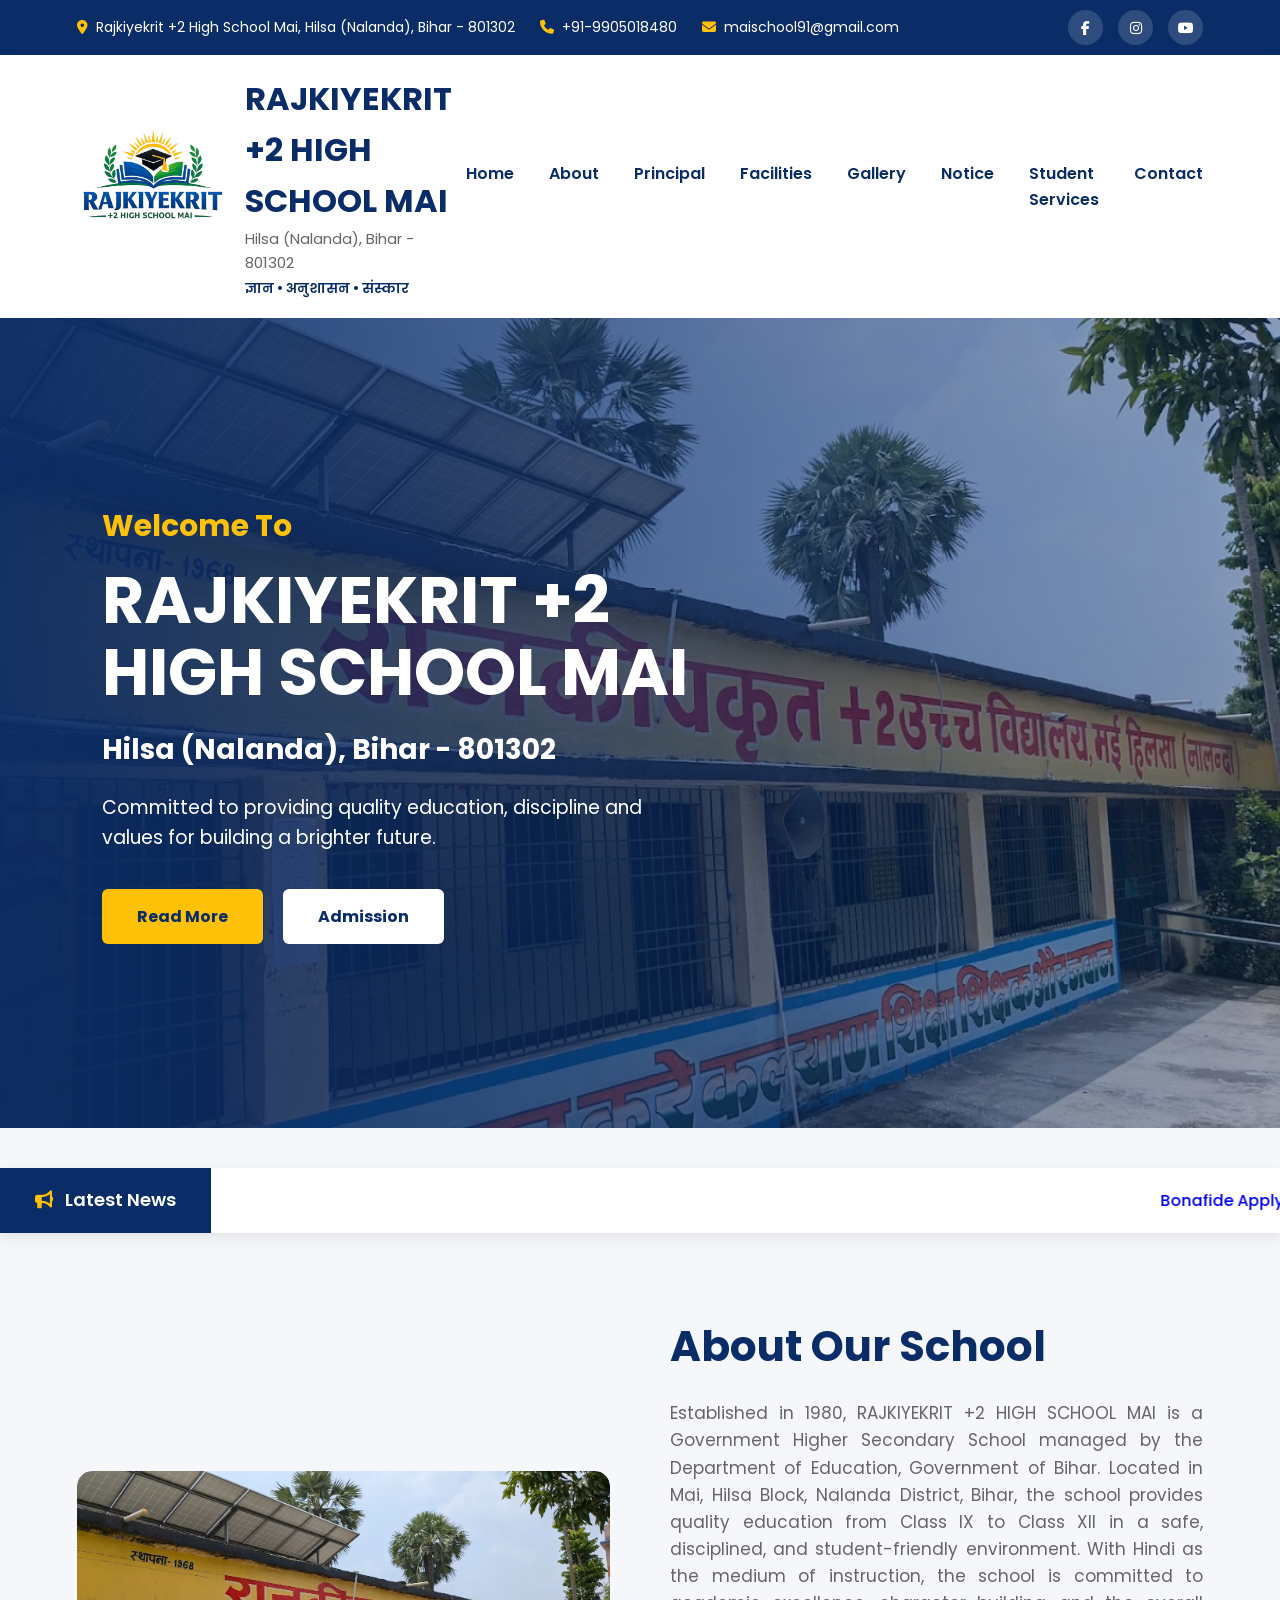
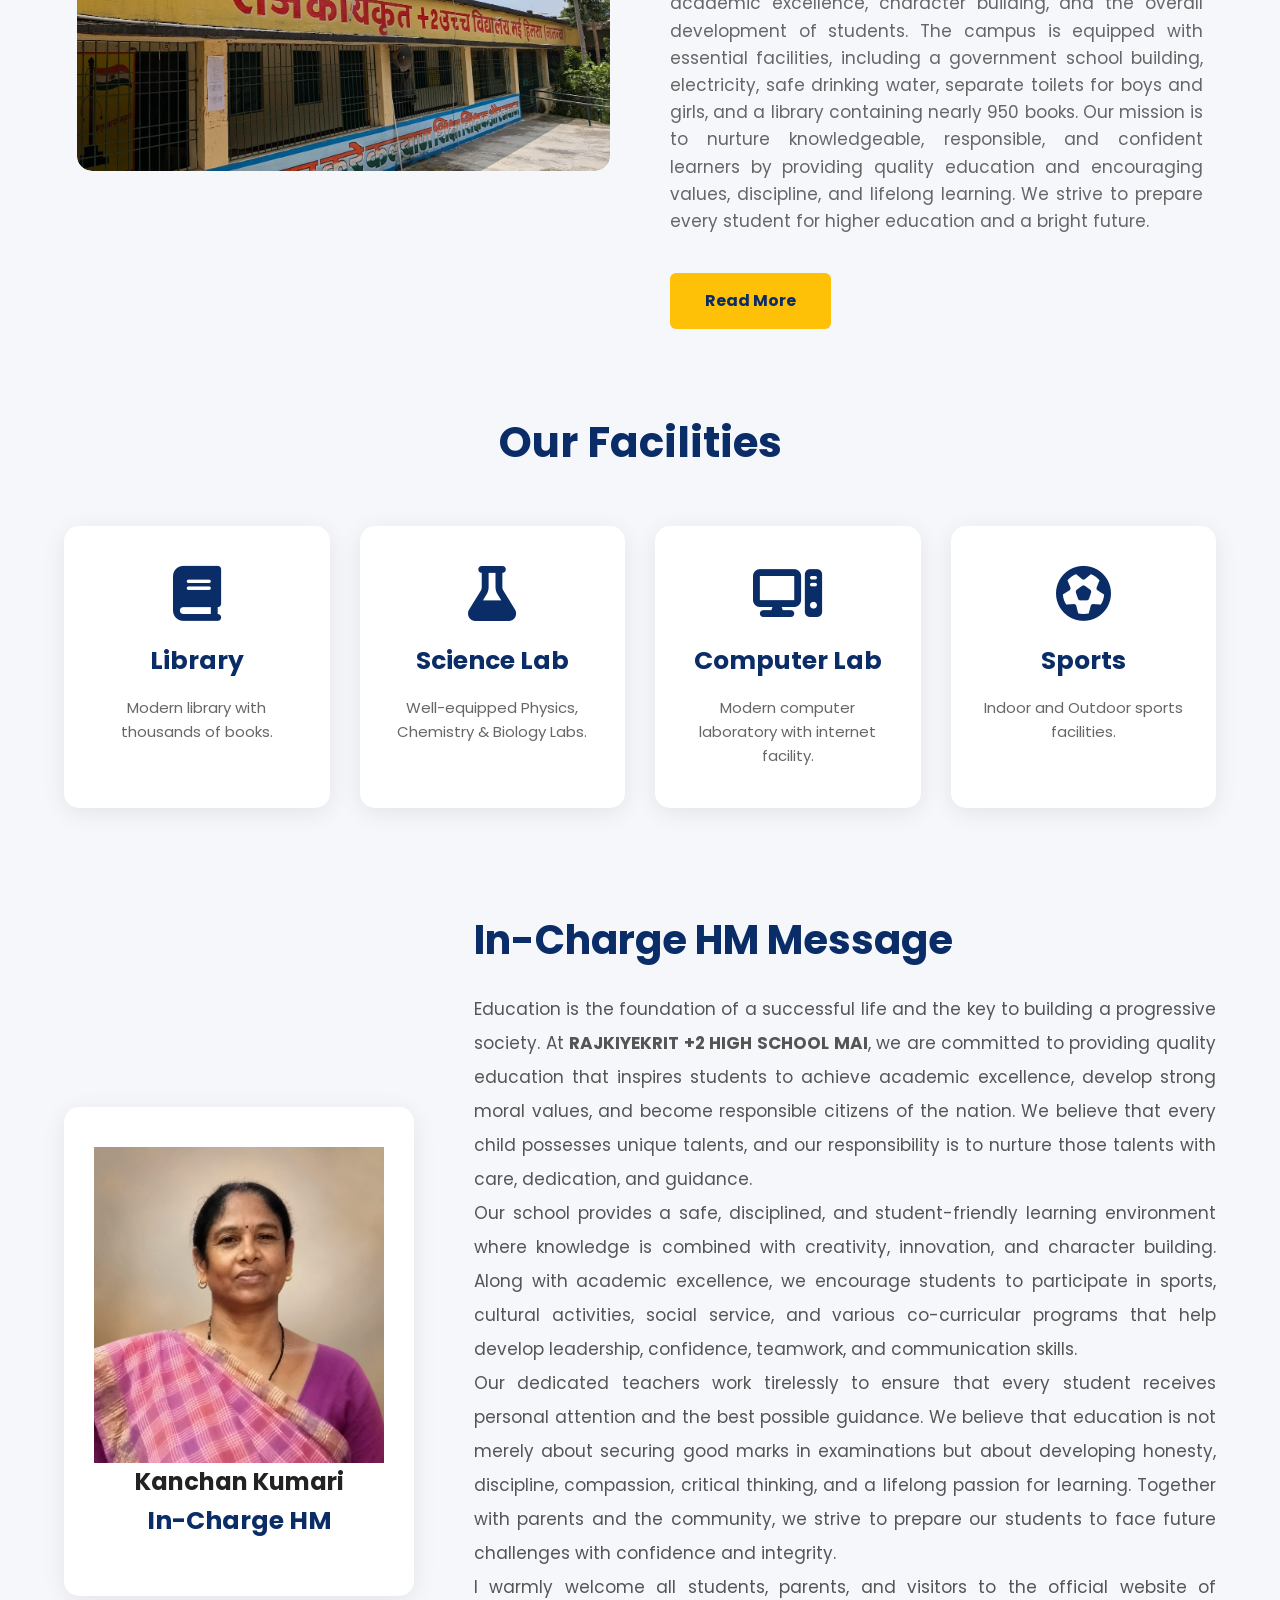
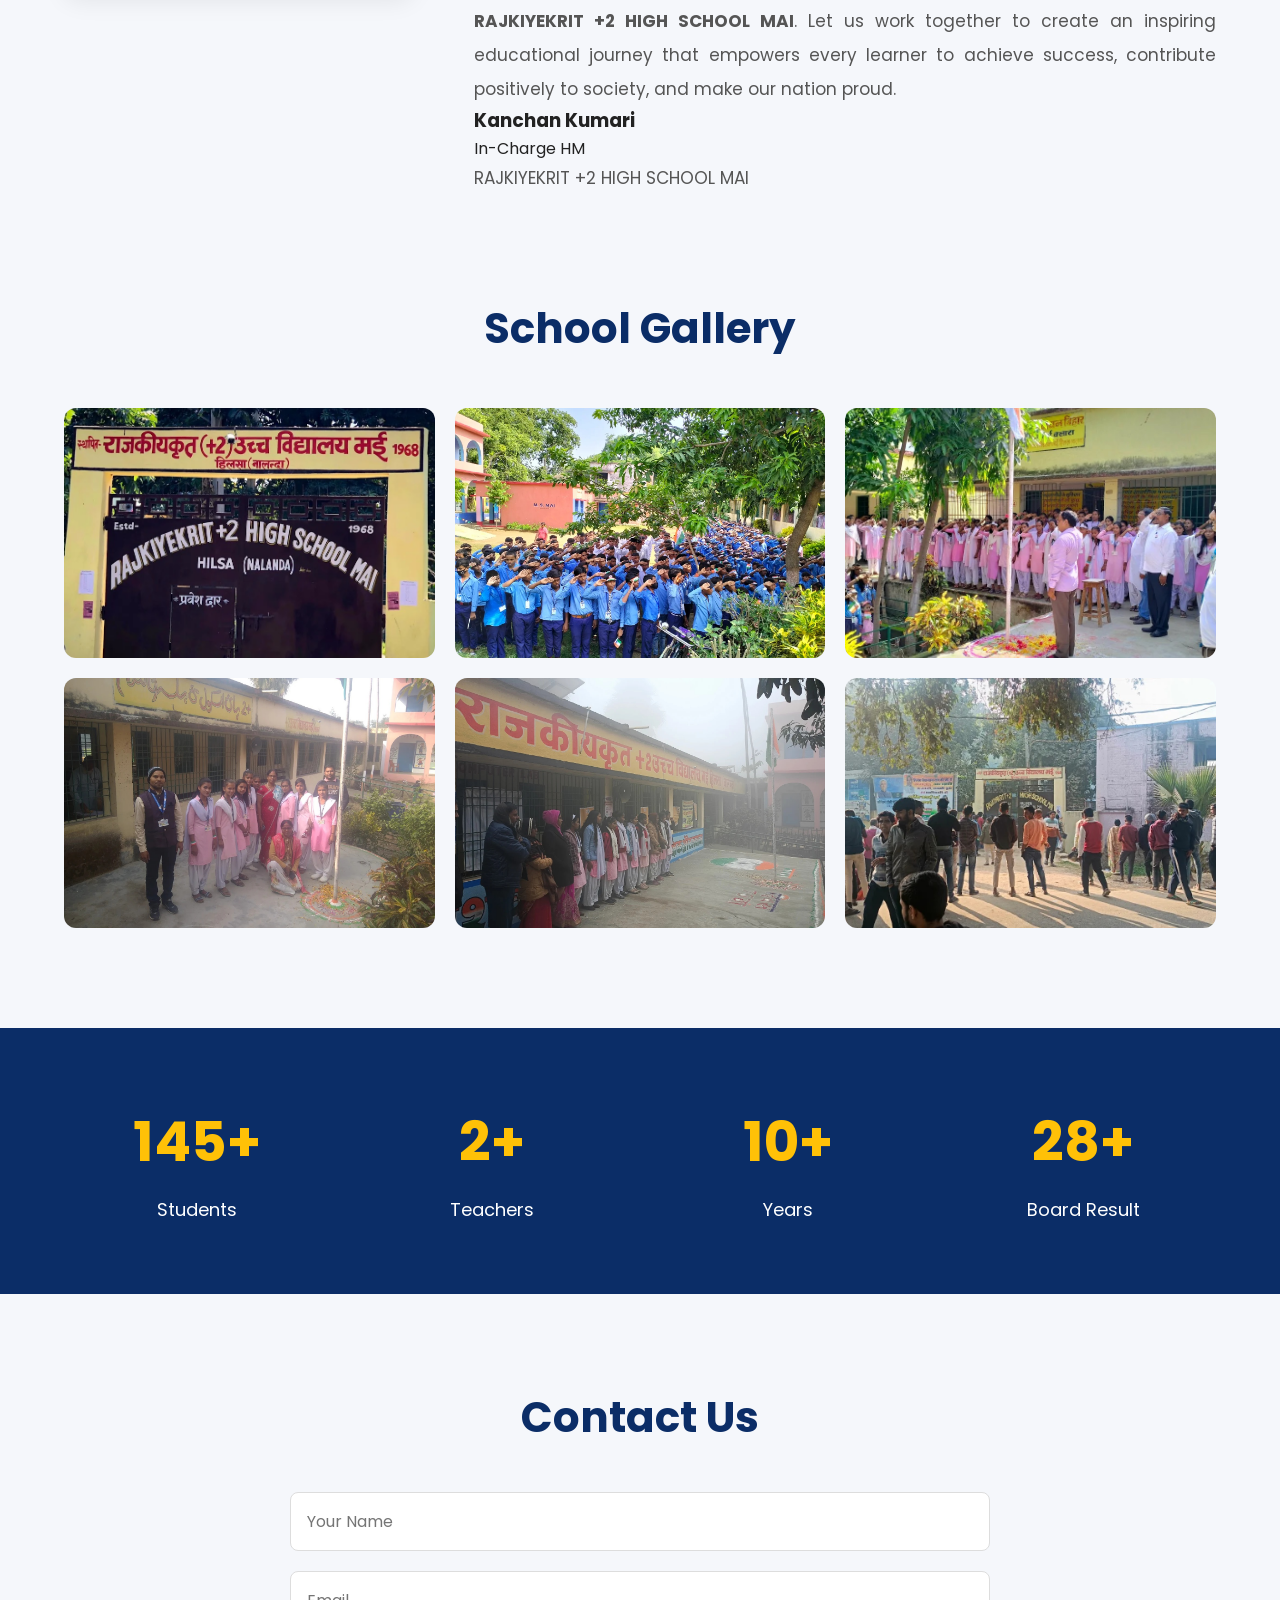
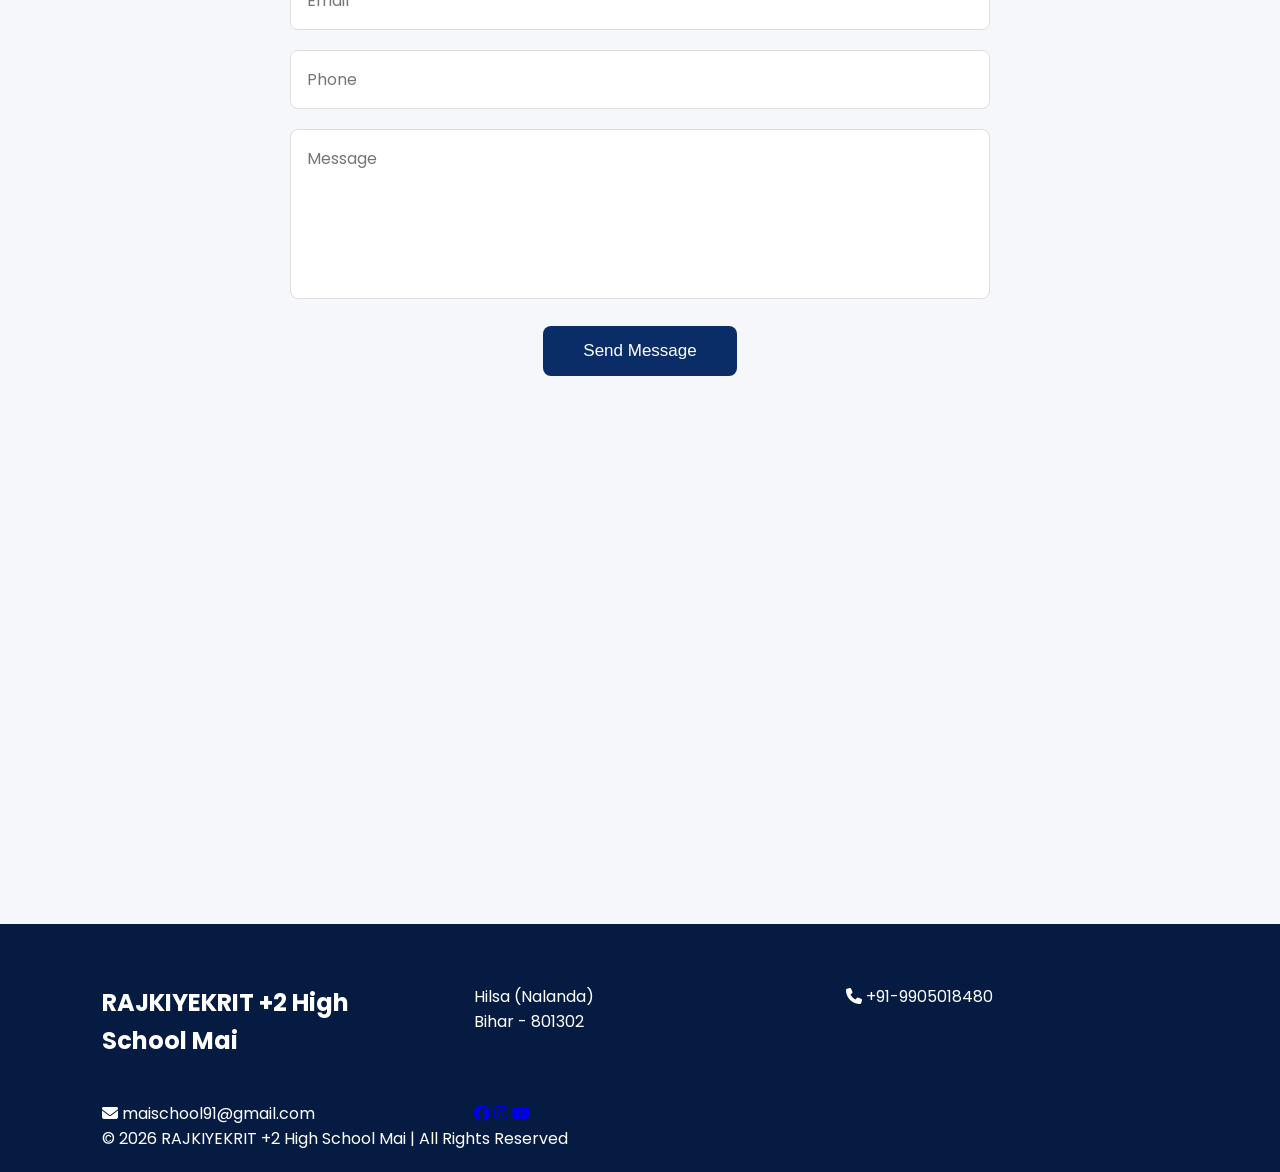
<file: index.html>
<!DOCTYPE html>
<html lang="en">
<head>
    <meta charset="UTF-8">
    <meta name="viewport" content="width=device-width, initial-scale=1.0">
    
    <link rel="icon" type="image/png" href="images/logo.png">
    <title>RAJKIYEKRIT +2 High School Mai  Hilsa (Nalanda), Bihar - 801302</title>

    <!-- CSS -->
    <link rel="stylesheet" href="css/style.css">

    <!-- Font Awesome -->
    <link rel="stylesheet"
        href="https://cdnjs.cloudflare.com/ajax/libs/font-awesome/6.5.2/css/all.min.css">

    <!-- Google Font -->
    <link href="https://fonts.googleapis.com/css2?family=Poppins:wght@300;400;500;600;700&display=swap" rel="stylesheet">
</head>

<body>

<!-- ================= TOP HEADER ================= -->

<div class="top-bar">

    <div class="left-top">

        <span>
            <i class="fa-solid fa-location-dot"></i>
            Rajkiyekrit +2 High School Mai, Hilsa (Nalanda), Bihar - 801302
        </span>

        <span>
            <i class="fa-solid fa-phone"></i>
            +91-9905018480
        </span>

        <span>
            <i class="fa-solid fa-envelope"></i>
            maischool91@gmail.com
        </span>

    </div>

    <div class="right-top">

        <a href="#"><i class="fab fa-facebook-f"></i></a>

        <a href="#"><i class="fab fa-instagram"></i></a>

        <a href="#"><i class="fab fa-youtube"></i></a>

    </div>

</div>

<!-- ================= HEADER ================= -->

<header>

<div class="logo">

<img src="images/logo.png" alt="Logo">

<div>

<h1>RAJKIYEKRIT +2 HIGH SCHOOL MAI</h1>

<p>Hilsa (Nalanda), Bihar - 801302</p>

<span>ज्ञान • अनुशासन • संस्कार</span>

</div>

</div>

<nav>

<ul>

<li><a href="#">Home</a></li>

<li><a href="#">About</a></li>

<li><a href="#">Principal</a></li>

<li><a href="#">Facilities</a></li>

<li><a href="#">Gallery</a></li>

<li><a href="#">Notice</a></li>

<li><a href="https://highschoolmai.vercel.app/student/index.html">Student Services</a></li>

<li><a href="#">Contact</a></li>

</ul>

</nav>

<div class="menu-btn">

<i class="fa-solid fa-bars"></i>

</div>

</header>

<!-- ================= HERO SECTION ================= -->

<section class="hero">

<div class="overlay"></div>

<div class="hero-content">

<h3>Welcome To</h3>

<h1>RAJKIYEKRIT +2 HIGH SCHOOL MAI</h1>

<h2>Hilsa (Nalanda), Bihar - 801302</h2>

<p>

Committed to providing quality education,

discipline and values for building a brighter future.

</p>

<div class="hero-btn">

<a href="#" class="btn">Read More</a>

<a href="https://highschoolmai.vercel.app/student/index.html" class="btn2">Admission</a>

</div>

</div>

</section>
    

<!-- ================= NOTICE ================= -->

<section class="notice">

<div class="notice-title">

<i class="fa-solid fa-bullhorn"></i>

Latest News

</div>

<marquee>
<a href="https://highschoolmai.vercel.app/student/index.html">Bonafide Apply</a>
Admission Open for Session 2026-27 |
Board Examination Result Declared |
Sports Competition Next Month |
Scholarship Form Available |

</marquee>

</section>

<!-- ================= ABOUT ================= -->

<section class="about">

<div class="about-img">

<img src="images/school.jpg" alt="School">

</div>

<div class="about-text">

<h2>About Our School</h2>

<p>

Established in 1980, RAJKIYEKRIT +2 HIGH SCHOOL MAI is a Government Higher Secondary School managed by the Department of Education, Government of Bihar. Located in Mai, Hilsa Block, Nalanda District, Bihar, the school provides quality education from Class IX to Class XII in a safe, disciplined, and student-friendly environment.

With Hindi as the medium of instruction, the school is committed to academic excellence, character building, and the overall development of students. The campus is equipped with essential facilities, including a government school building, electricity, safe drinking water, separate toilets for boys and girls, and a library containing nearly 950 books.

Our mission is to nurture knowledgeable, responsible, and confident learners by providing quality education and encouraging values, discipline, and lifelong learning. We strive to prepare every student for higher education and a bright future.

</p>

<a href="#" class="btn">Read More</a>

</div>

</section>

<!-- ================= FACILITIES ================= -->

<section class="facilities">

<h2>Our Facilities</h2>

<div class="facility-box">

<div class="card">

<i class="fa-solid fa-book"></i>

<h3>Library</h3>

<p>Modern library with thousands of books.</p>

</div>

<div class="card">

<i class="fa-solid fa-flask"></i>

<h3>Science Lab</h3>

<p>Well-equipped Physics, Chemistry & Biology Labs.</p>

</div>

<div class="card">

<i class="fa-solid fa-computer"></i>

<h3>Computer Lab</h3>

<p>Modern computer laboratory with internet facility.</p>

</div>

<div class="card">

<i class="fa-solid fa-futbol"></i>

<h3>Sports</h3>

<p>Indoor and Outdoor sports facilities.</p>

</div>

</div>

</section>

<!-- ================= PRINCIPAL ================= -->

<section class="principal">

    <div class="card">
                <img src="./images/principal.jpg" alt="principal-incharge-img" class="card-image" >
                <div class="card-content">
                    <center><h2 class="card-title">Kanchan Kumari</h2>
                    <h3 class="card-jobtitle">In-Charge HM</h3></center>
                    <p class="card-description"></p>
                </div>
            </div>

    <div class="principal-msg">

<h2>In-Charge HM Message</h2>

<p>
Education is the foundation of a successful life and the key to building a progressive society. At <strong>RAJKIYEKRIT +2 HIGH SCHOOL MAI</strong>, we are committed to providing quality education that inspires students to achieve academic excellence, develop strong moral values, and become responsible citizens of the nation. We believe that every child possesses unique talents, and our responsibility is to nurture those talents with care, dedication, and guidance.
</p>

<p>
Our school provides a safe, disciplined, and student-friendly learning environment where knowledge is combined with creativity, innovation, and character building. Along with academic excellence, we encourage students to participate in sports, cultural activities, social service, and various co-curricular programs that help develop leadership, confidence, teamwork, and communication skills.
</p>

<p>
Our dedicated teachers work tirelessly to ensure that every student receives personal attention and the best possible guidance. We believe that education is not merely about securing good marks in examinations but about developing honesty, discipline, compassion, critical thinking, and a lifelong passion for learning. Together with parents and the community, we strive to prepare our students to face future challenges with confidence and integrity.
</p>

<p>
I warmly welcome all students, parents, and visitors to the official website of <strong>RAJKIYEKRIT +2 HIGH SCHOOL MAI</strong>. Let us work together to create an inspiring educational journey that empowers every learner to achieve success, contribute positively to society, and make our nation proud.
</p>

<div class="principal-sign">
    <h3>Kanchan Kumari</h3>
    <span>In-Charge HM</span>
    <p>RAJKIYEKRIT +2 HIGH SCHOOL MAI</p>
</div>

</section>

<!-- ================= GALLERY ================= -->

<section class="gallery">

<h2>School Gallery</h2>

<div class="gallery-grid">

<img src="images/g1.jpg">

<img src="images/g2.jpg">

<img src="images/g3.jpg">

<img src="images/g4.jpg">

<img src="images/g5.jpg">

<img src="images/g6.jpg">

</div>

</section>

<!-- ================= COUNTER ================= -->

<section class="counter">

<div>

<h1>500+</h1>

<p>Students</p>

</div>

<div>

<h1>9+</h1>

<p>Teachers</p>

</div>

<div>

<h1>35+</h1>

<p>Years</p>

</div>

<div>

<h1>98%</h1>

<p>Board Result</p>

</div>

</section>

<!-- ================= CONTACT ================= -->

<section class="contact">

<h2>Contact Us</h2>

<form>

<input type="text" placeholder="Your Name">

<input type="email" placeholder="Email">

<input type="text" placeholder="Phone">

<textarea placeholder="Message"></textarea>

<button>Send Message</button>

</form>

</section>

<!-- ================= MAP ================= -->

<section class="map">

<iframe
src="https://www.google.com/maps?q=Hilsa%20Nalanda%20Bihar&output=embed"
allowfullscreen=""
loading="lazy">
</iframe>

</section>

<!-- ================= FOOTER ================= -->

<footer>

<div class="footer-content">

<h2>RAJKIYEKRIT +2 High School Mai</h2>

<p>

Hilsa (Nalanda)<br>

Bihar - 801302

</p>

<p>

<i class="fa-solid fa-phone"></i>

+91-9905018480

</p>

<p>

<i class="fa-solid fa-envelope"></i>

maischool91@gmail.com

</p>

<div class="social">

<a href="#"><i class="fab fa-facebook"></i></a>

<a href="#"><i class="fab fa-instagram"></i></a>

<a href="#"><i class="fab fa-youtube"></i></a>

</div>

</div>

<div class="copyright">

© 2026 RAJKIYEKRIT +2 High School Mai | All Rights Reserved

</div>

</footer>

<!-- Back To Top -->

<button id="topBtn">

<i class="fa-solid fa-arrow-up"></i>

</button>

<!-- JS -->

<script src="js/script.js"></script>

</body>
</html>
</file>
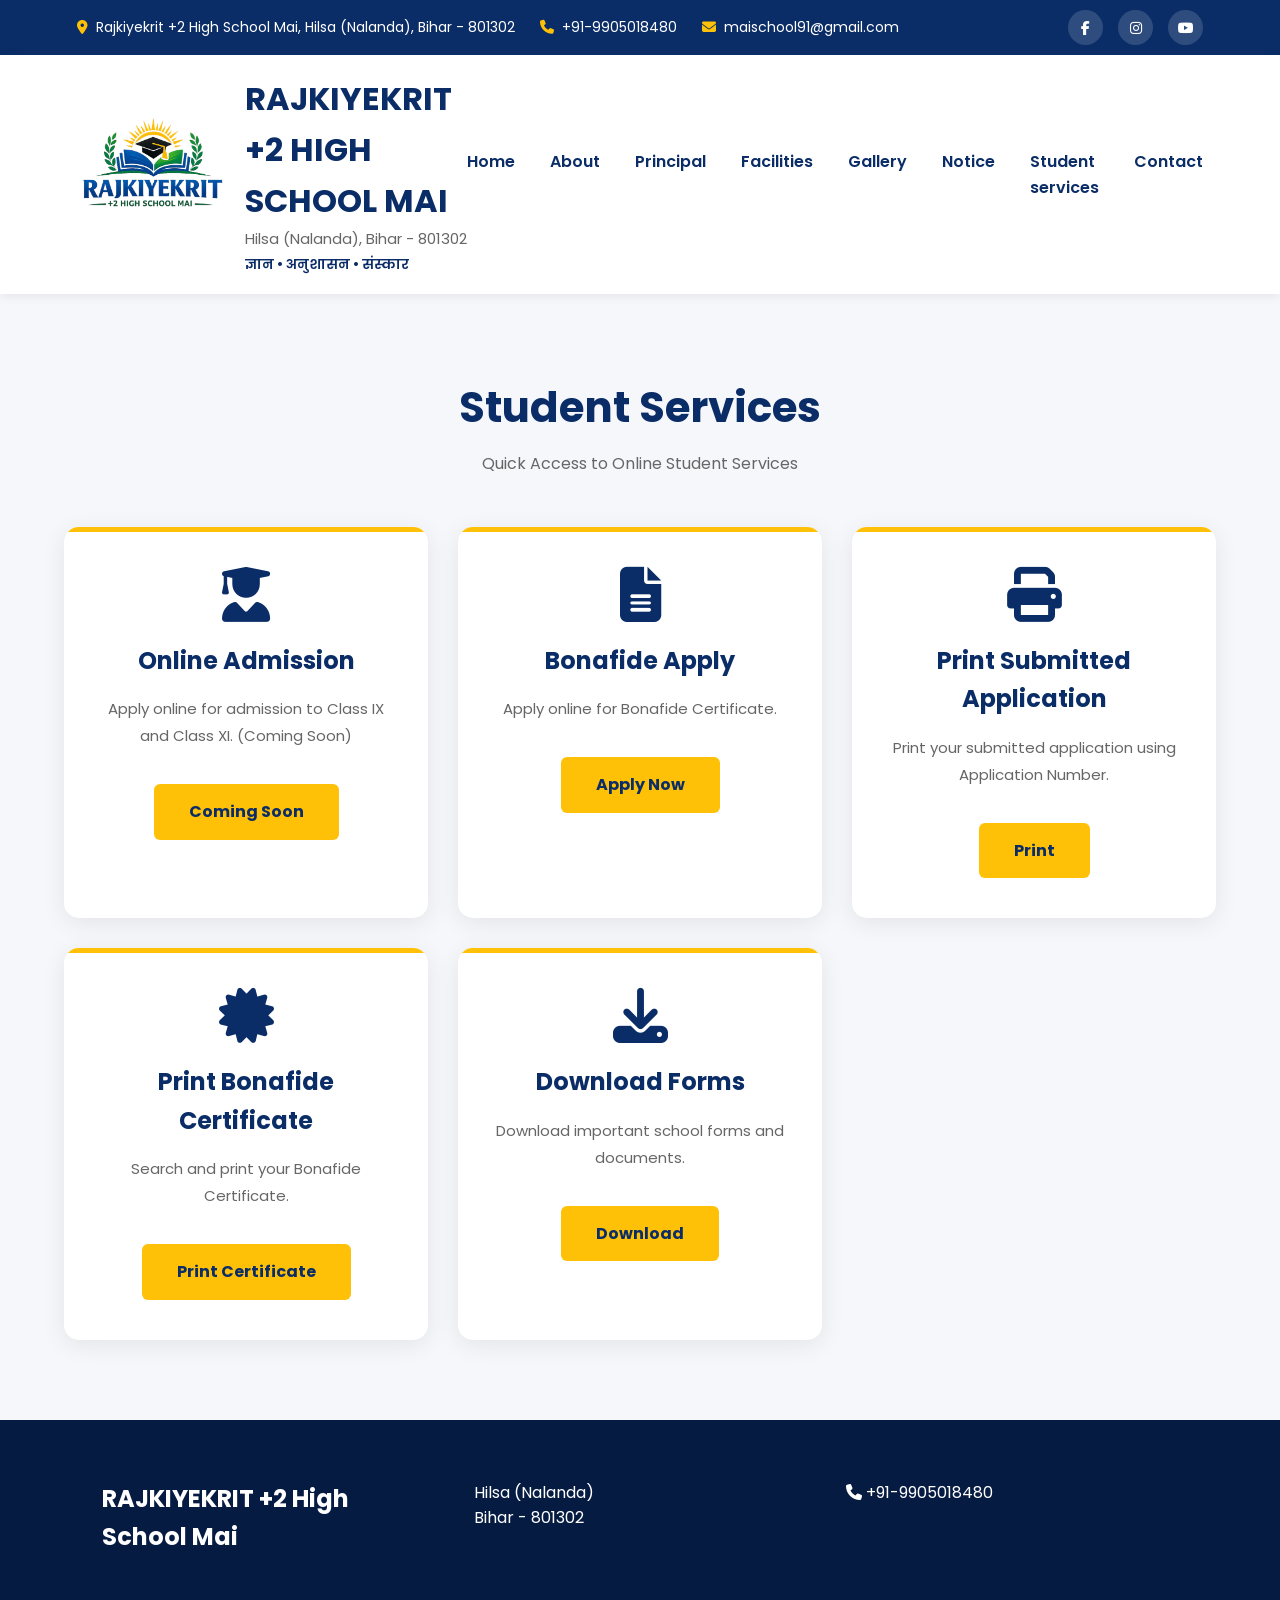
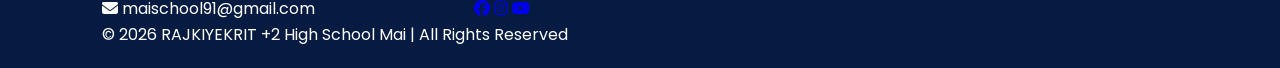
<file: student/index.html>
<!DOCTYPE html>
<html lang="en">
<head>
    <meta charset="UTF-8">
    <meta name="viewport" content="width=device-width, initial-scale=1.0">
    <title>RAJKIYEKRIT +2 High School Mai , Hilsa (Nalanda), Bihar - 801302</title>

    <link rel="icon" type="image/png" href="../images/logo.png">
    <!-- CSS -->
    <link rel="stylesheet" href="../css/style.css">

    <!-- Font Awesome -->
    <link rel="stylesheet"
        href="https://cdnjs.cloudflare.com/ajax/libs/font-awesome/6.5.2/css/all.min.css">

    <!-- Google Font -->
    <link href="https://fonts.googleapis.com/css2?family=Poppins:wght@300;400;500;600;700&display=swap" rel="stylesheet">
</head>

<body>

<!-- ================= TOP HEADER ================= -->

<div class="top-bar">

    <div class="left-top">

        <span>
            <i class="fa-solid fa-location-dot"></i>
            Rajkiyekrit +2 High School Mai, Hilsa (Nalanda), Bihar - 801302
        </span>

        <span>
            <i class="fa-solid fa-phone"></i>
            +91-9905018480
        </span>

        <span>
            <i class="fa-solid fa-envelope"></i>
            maischool91@gmail.com
        </span>

    </div>

    <div class="right-top">

        <a href="#"><i class="fab fa-facebook-f"></i></a>

        <a href="#"><i class="fab fa-instagram"></i></a>

        <a href="#"><i class="fab fa-youtube"></i></a>

    </div>

</div>

<!-- ================= HEADER ================= -->

<header>

<div class="logo">

<img src="../images/logo.png" alt="Logo">

<div>

<h1>RAJKIYEKRIT +2 HIGH SCHOOL MAI</h1>

<p>Hilsa (Nalanda), Bihar - 801302</p>

<span>ज्ञान • अनुशासन • संस्कार</span>

</div>

</div>

<nav>

<ul>

<li><a href="https://highschoolmai.vercel.app/">Home</a></li>

<li><a href="#">About</a></li>

<li><a href="#">Principal</a></li>

<li><a href="#">Facilities</a></li>

<li><a href="#">Gallery</a></li>

<li><a href="#">Notice</a></li>

<li><a href="https://highschoolmai.vercel.app/student/index.html">Student services</a></li>

<li><a href="#">Contact</a></li>

</ul>

</nav>

<div class="menu-btn">

<i class="fa-solid fa-bars"></i>

</div>

</header>



<!-- ================= STUDENT SERVICES ================= -->

<section class="student-services">

    <div class="section-title">

        <h2>Student Services</h2>

        <p>Quick Access to Online Student Services</p>

    </div>

    <div class="student-box">
        <!-- Online Admission -->

<div class="student-card">

    <i class="fa-solid fa-user-graduate"></i>

    <h3>Online Admission</h3>

    <p>

        Apply online for admission to
        Class IX and Class XI.
        (Coming Soon)

    </p>

    <a href="student/admission.html" class="btn">

        Coming Soon

    </a>

</div>

        <!-- Bonafide -->

        <div class="student-card">

            <i class="fa-solid fa-file-lines"></i>

            <h3>Bonafide Apply</h3>

            <p>

                Apply online for Bonafide Certificate.

            </p>

            <a href="./bonafide.html" class="btn">

                Apply Now

            </a>

        </div>

        <!-- Print -->

        <div class="student-card">

            <i class="fa-solid fa-print"></i>

            <h3>Print Submitted Application</h3>

            <p>

                Print your submitted application using Application Number.

            </p>

            <a href="./print-application.html" class="btn">

                Print

            </a>

        </div>
                    <!-- Print Bonafide Certificate -->

        <div class="student-card">

            <i class="fa-solid fa-certificate"></i>

            <h3>Print Bonafide Certificate</h3>

            <p>

                Search and print your Bonafide Certificate.

            </p>

            <a href="./print-bonafide-certificate.html" class="btn">

                Print Certificate

            </a>

        </div>

        <!-- Download -->

        <div class="student-card">

            <i class="fa-solid fa-download"></i>

            <h3>Download Forms</h3>

            <p>

                Download important school forms and documents.

            </p>

            <a href="./download-forms.html" class="btn">

                Download

            </a>

        </div>

    </div>

</section>
<!-- ================= FOOTER ================= -->

<footer>

<div class="footer-content">

<h2>RAJKIYEKRIT +2 High School Mai</h2>

<p>

Hilsa (Nalanda)<br>

Bihar - 801302

</p>

<p>

<i class="fa-solid fa-phone"></i>

+91-9905018480

</p>

<p>

<i class="fa-solid fa-envelope"></i>

maischool91@gmail.com

</p>

<div class="social">

<a href="#"><i class="fab fa-facebook"></i></a>

<a href="#"><i class="fab fa-instagram"></i></a>

<a href="#"><i class="fab fa-youtube"></i></a>

</div>

</div>

<div class="copyright">

© 2026 RAJKIYEKRIT +2 High School Mai | All Rights Reserved

</div>

</footer>

<!-- Back To Top -->

<button id="topBtn">

<i class="fa-solid fa-arrow-up"></i>

</button>

<!-- JS -->

<script src="../js/script.js"></script>

</body>
</html>
</file>
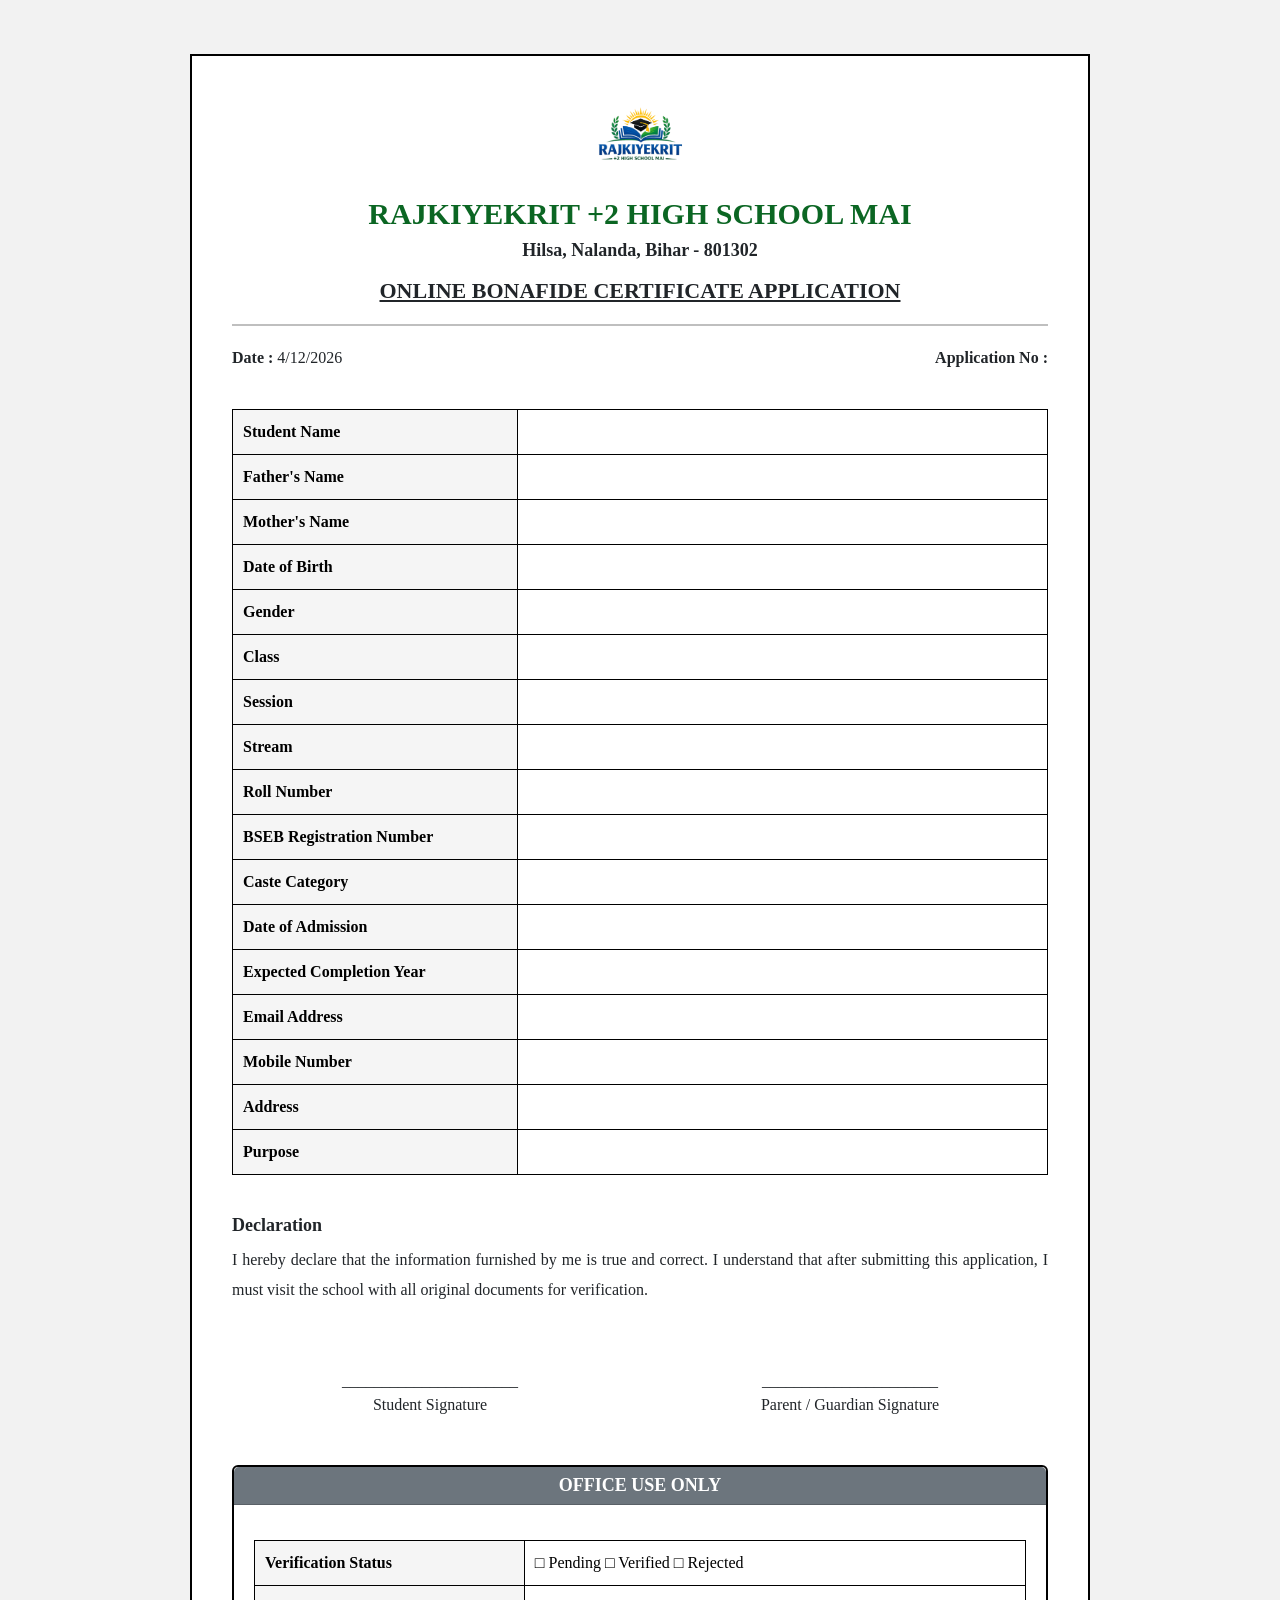
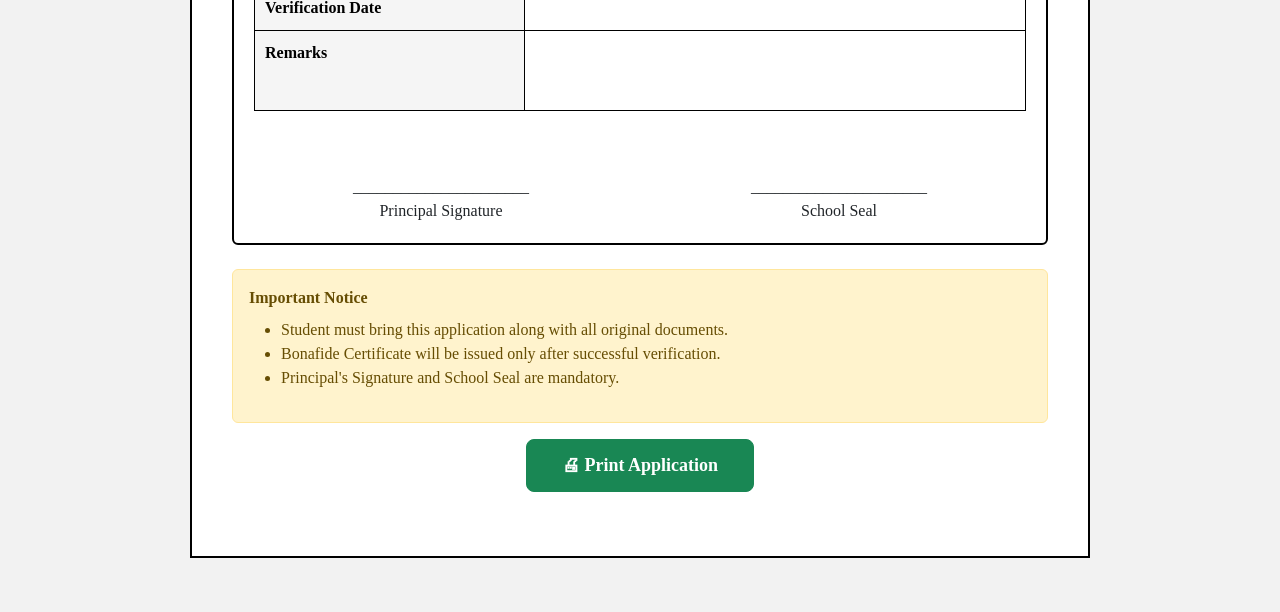
<file: student/application.html>
<!DOCTYPE html>
<html lang="en">

<head>

    <meta charset="UTF-8">

    <meta name="viewport"
          content="width=device-width, initial-scale=1.0">

    <title>

        Bonafide Application

    </title>

    <!-- Bootstrap -->

    <link
    href="https://cdn.jsdelivr.net/npm/bootstrap@5.3.7/dist/css/bootstrap.min.css"
    rel="stylesheet">

    <!-- Custom CSS -->

    <link
    rel="stylesheet"
    href="application.css">

</head>

<body>

<div class="container my-4">

    <!-- Application -->

    <div id="printArea"
         class="application">

        <!-- Header -->

        <div class="text-center">

            <img
            src="../images/logo.png"
            id="schoolLogo"
            width="90">

            <h2>

                RAJKIYEKRIT +2 HIGH SCHOOL MAI

            </h2>

            <h5>

                Hilsa, Nalanda,
                Bihar - 801302

            </h5>

            <h4
            class="mt-3">

                ONLINE BONAFIDE
                CERTIFICATE
                APPLICATION

            </h4>

        </div>

        <hr>

        <!-- Date -->

        <div class="row">

            <div class="col-6">

                <b>

                    Date :

                </b>

                <span
                id="todayDate">

                </span>

            </div>

            <div class="col-6 text-end">

                <b>

                    Application No :

                </b>

                <span
                id="applicationNo">

                </span>

            </div>

        </div>

        <br>

        <!-- Student Details -->

        <table
        class="table table-bordered">

            <tr>

                <th width="35%">

                    Student Name

                </th>

                <td
                id="studentName">

                </td>

            </tr>

            <tr>

                <th>

                    Father's Name

                </th>

                <td
                id="fatherName">

                </td>

            </tr>

            <tr>

                <th>

                    Mother's Name

                </th>

                <td
                id="motherName">

                </td>

            </tr>

            <tr>

                <th>

                    Date of Birth

                </th>

                <td
                id="dob">

                </td>

            </tr>

            <tr>

                <th>

                    Gender

                </th>

                <td
                id="gender">

                </td>

            </tr>

            <tr>

                <th>

                    Class

                </th>

                <td
                id="studentClass">

                </td>

            </tr>

            <tr>

                <th>

                    Session

                </th>

                <td
                id="session">

                </td>

            </tr>

            <tr>

                <th>

                    Stream

                </th>

                <td
                id="stream">

                </td>

            </tr>

            <tr>

                <th>

                    Roll Number

                </th>

                <td
                id="roll">

                </td>

            </tr>
            <tr>

                <th>

                    BSEB Registration Number

                </th>

                <td id="bsebRegNo"></td>

            </tr>
            <tr>

                <th>

                    Caste Category

                </th>

                <td id="category"></td>

            </tr>
            <tr>

                <th>

                    Date of Admission

                </th>

                <td id="admissionDate"></td>

            </tr>
            <tr>

                <th>

                    Expected Completion Year

                </th>

                <td id="completionYear"></td>

            </tr>
            <tr>

                <th>

                    Email Address

                </th>

                <td id="email"></td>

            </tr>
            <tr>

                <th>

                    Mobile Number

                </th>

                <td
                id="mobile">

                </td>

            </tr>

            <tr>

                <th>

                    Address

                </th>

                <td
                id="address">

                </td>

            </tr>

            <tr>

                <th>

                    Purpose

                </th>

                <td
                id="purpose">

                </td>

            </tr>

        </table>
                <br>

        <!-- Declaration -->

        <h5>Declaration</h5>

        <p style="text-align:justify;">

            I hereby declare that the information
            furnished by me is true and correct.
            I understand that after submitting this
            application, I must visit the school
            with all original documents for
            verification.

        </p>

        <br><br>

        <!-- Signature -->

        <div class="row">

            <div class="col-6 text-center">

                ______________________

                <br>

                Student Signature

            </div>

            <div class="col-6 text-center">

                ______________________

                <br>

                Parent / Guardian Signature

            </div>

        </div>

        <br><br>

        <!-- Office Use Only -->

        <div class="card">

            <div class="card-header bg-secondary text-white">

                <h5 class="mb-0">

                    OFFICE USE ONLY

                </h5>

            </div>

            <div class="card-body">

                <table class="table table-bordered">

                    <tr>

                        <th width="35%">

                            Verification Status

                        </th>

                        <td>

                            □ Pending

                            □ Verified

                            □ Rejected

                        </td>

                    </tr>

                    <tr>

                        <th>

                            Verification Date

                        </th>

                        <td>

                        </td>

                    </tr>

                    <tr>

                        <th>

                            Remarks

                        </th>

                        <td style="height:80px;">

                        </td>

                    </tr>

                </table>

                <br><br>

                <div class="row">

                    <div class="col-6 text-center">

                        ______________________

                        <br>

                        Principal Signature

                    </div>

                    <div class="col-6 text-center">

                        ______________________

                        <br>

                        School Seal

                    </div>

                </div>

            </div>

        </div>

        <br>

        <!-- Important Notice -->

        <div class="alert alert-warning">

            <strong>Important Notice</strong>

            <ul class="mt-2">

                <li>

                    Student must bring this
                    application along with all
                    original documents.

                </li>

                <li>

                    Bonafide Certificate will
                    be issued only after
                    successful verification.

                </li>

                <li>

                    Principal's Signature and
                    School Seal are mandatory.

                </li>

            </ul>

        </div>

        <div class="text-center mb-4">

            <button
            onclick="window.print()"
            class="btn btn-success btn-lg">

                🖨 Print Application

            </button>

        </div>

    </div>

</div>

<script src="application.js"></script>

</body>

</html>
</file>
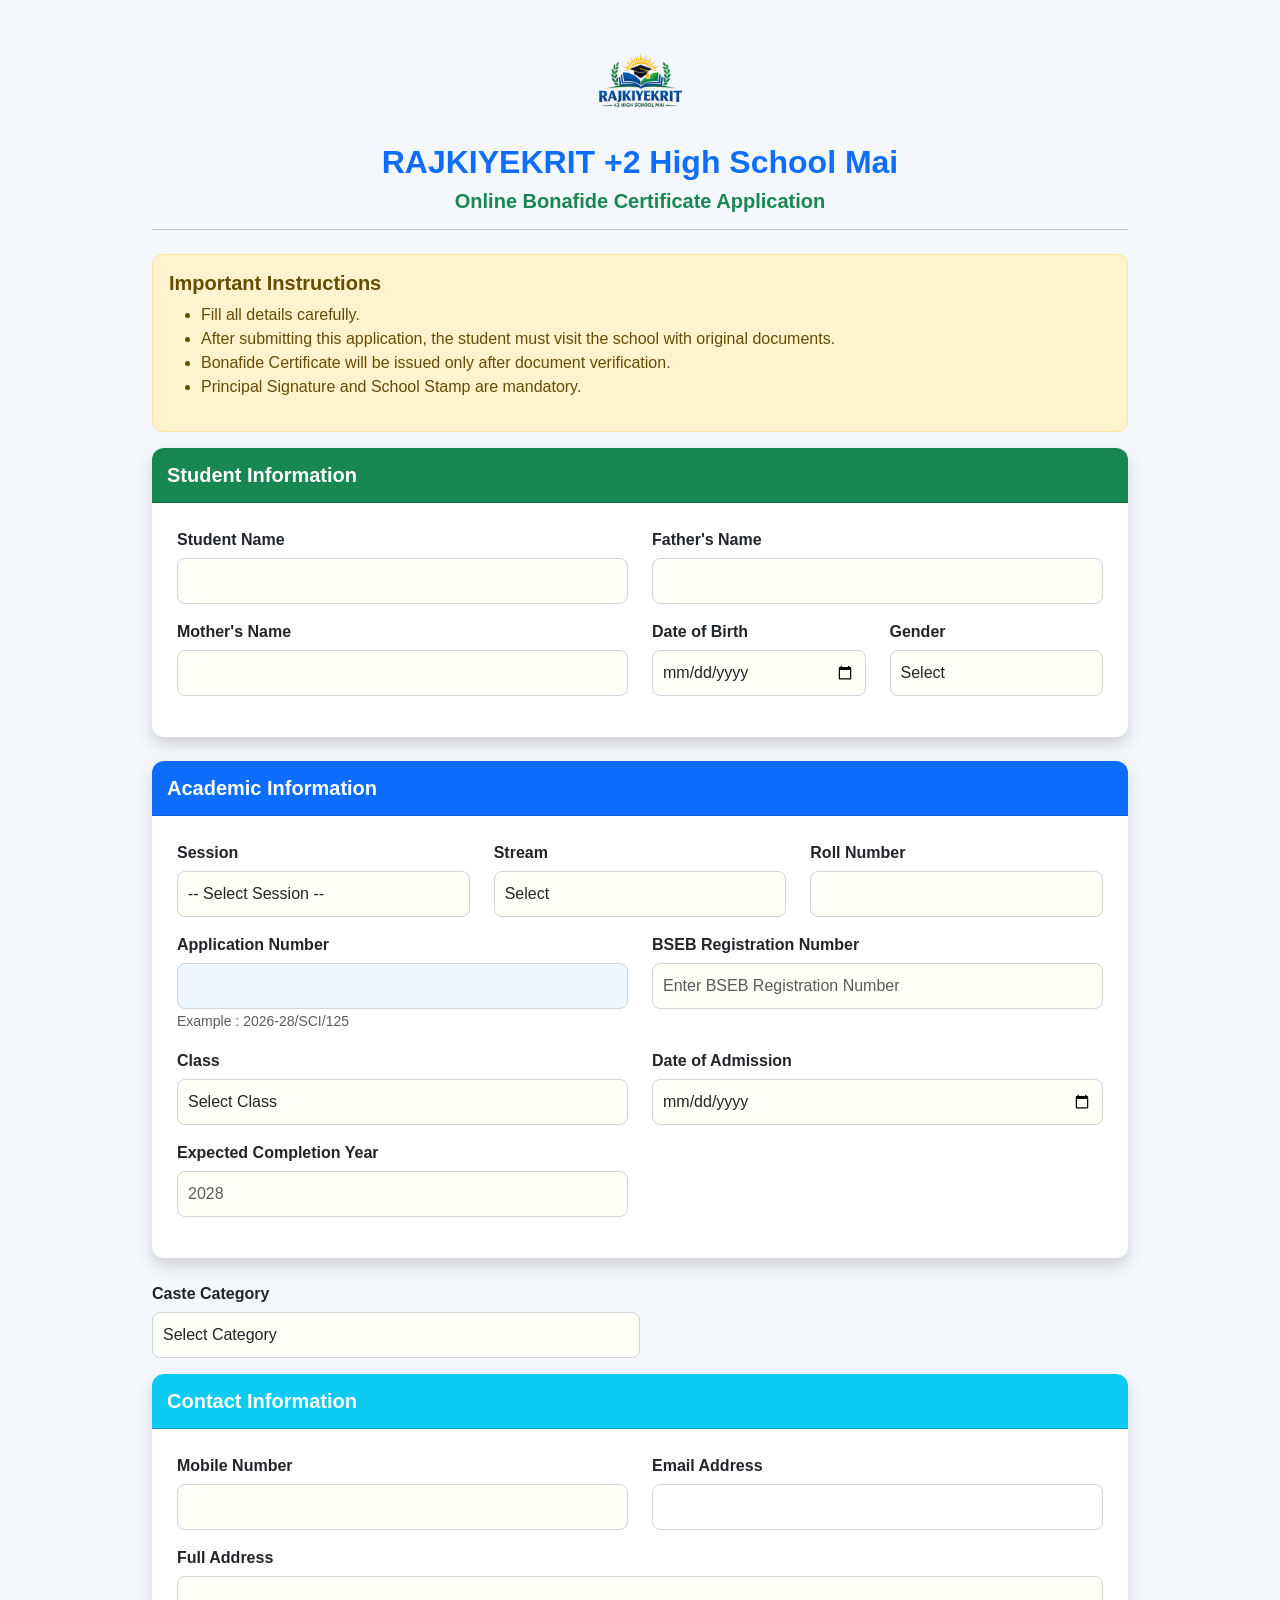
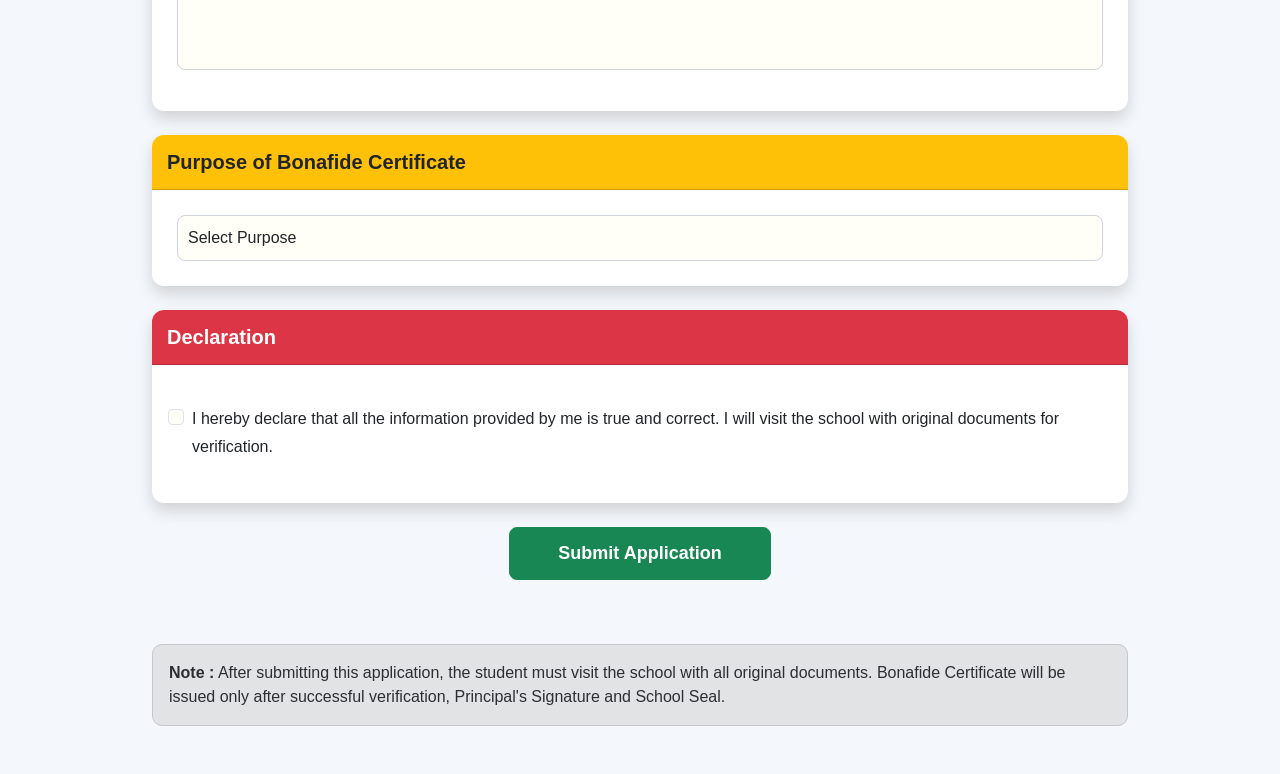
<file: student/bonafide.html>
<!DOCTYPE html>
<html lang="en">
<head>
    <meta charset="UTF-8">
    <meta name="viewport" content="width=device-width, initial-scale=1.0">
    <title>Online Bonafide Certificate Application</title>

    <!-- Bootstrap CSS -->
    <link href="https://cdn.jsdelivr.net/npm/bootstrap@5.3.7/dist/css/bootstrap.min.css" rel="stylesheet">

    <!-- Custom CSS -->
    <link rel="stylesheet" href="bonafide.css">
</head>

<body>

<div class="container my-5">

    <!-- Header -->
    <div class="text-center mb-4">

        <!-- School Logo -->
        <img src="../images/logo.png" alt="School Logo" width="90">

        <h2 class="mt-3 fw-bold">
            RAJKIYEKRIT +2 High School Mai
        </h2>

        <h5 class="text-success">
            Online Bonafide Certificate Application
        </h5>

        <hr>

    </div>

    <!-- Important Notice -->
    <div class="alert alert-warning">

        <h5>Important Instructions</h5>

        <ul>

            <li>Fill all details carefully.</li>

            <li>
                After submitting this application,
                the student must visit the school
                with original documents.
            </li>

            <li>
                Bonafide Certificate will be issued
                only after document verification.
            </li>

            <li>
                Principal Signature and School Stamp
                are mandatory.
            </li>

        </ul>

    </div>

    <!-- Form Start -->

    <form id="bonafideForm">

        <!-- Student Information -->

        <div class="card shadow mb-4">

            <div class="card-header bg-success text-white">

                <h5 class="mb-0">
                    Student Information
                </h5>

            </div>

            <div class="card-body">

                <div class="row">

                    <!-- Student Name -->

                    <div class="col-md-6 mb-3">

                        <label class="form-label">
                            Student Name
                        </label>

                        <input
                            type="text"
                            class="form-control"
                            id="studentName"
                            required>

                    </div>

                    <!-- Father Name -->

                    <div class="col-md-6 mb-3">

                        <label class="form-label">
                            Father's Name
                        </label>

                        <input
                            type="text"
                            class="form-control"
                            id="fatherName"
                            required>

                    </div>

                    <!-- Mother Name -->

                    <div class="col-md-6 mb-3">

                        <label class="form-label">
                            Mother's Name
                        </label>

                        <input
                            type="text"
                            class="form-control"
                            id="motherName"
                            required>

                    </div>

                    <!-- Date of Birth -->

                    <div class="col-md-3 mb-3">

                        <label class="form-label">
                            Date of Birth
                        </label>

                        <input
                            type="date"
                            class="form-control"
                            id="dob"
                            required>

                    </div>

                    <!-- Gender -->

                    <div class="col-md-3 mb-3">

                        <label class="form-label">
                            Gender
                        </label>

                        <select
                            class="form-select"
                            id="gender"
                            required>

                            <option value="">
                                Select
                            </option>

                            <option>
                                Male
                            </option>

                            <option>
                                Female
                            </option>

                            <option>
                                Other
                            </option>

                        </select>

                        

                    </div>

                    

                </div>

            </div>

        </div>

        <!-- Academic Information -->

        <div class="card shadow mb-4">

            <div class="card-header bg-primary text-white">

                <h5 class="mb-0">
                    Academic Information
                </h5>

            </div>

            <div class="card-body">

                <div class="row">

                    <!-- Session -->

                    <div class="col-md-4 mb-3">
                        <label class="form-label">
                            Session
                        </label>

                        <select class="form-select" id="session" required>
                            <option value="">-- Select Session --</option>
                            <option value="2024-26">2024-26</option>
                            <option value="2025-27">2025-27</option>
                            <option value="2026-28">2026-28</option>
                            <option value="2027-29">2027-29</option>
                            <option value="2028-30">2028-30</option>
                        </select>
                    </div>

                    <!-- Stream -->

                    <div class="col-md-4 mb-3">

                        <label class="form-label">
                            Stream
                        </label>

                        <select
                            class="form-select"
                            id="stream"
                            required>

                            <option value="">
                                Select
                            </option>

                            <option value="SCI">
                                Science
                            </option>

                            <option value="ART">
                                Arts
                            </option>

                            <option value="COM">
                                Commerce
                            </option>

                        </select>

                    </div>

                    <!-- Roll Number -->

                    <div class="col-md-4 mb-3">

                        <label class="form-label">
                            Roll Number
                        </label>

                        <input
                            type="text"
                            class="form-control"
                            id="roll"
                            required>

                    </div>

                    <!-- Application Number -->

                    <div class="col-md-6 mb-3">

                        <label class="form-label">
                            Application Number
                        </label>

                        <input
                            type="text"
                            class="form-control"
                            id="applicationNo"
                            readonly>

                        <small class="text-muted">

                            Example :
                            2026-28/SCI/125

                        </small>

                    </div>
                    <!-- BSEB Registration Number -->

                    <div class="col-md-6 mb-3">

                        <label class="form-label">
                            BSEB Registration Number
                        </label>

                        <input
                            type="text"
                            class="form-control"
                            id="bsebRegNo"
                            placeholder="Enter BSEB Registration Number"
                            required>

                    </div>
                                        <!-- Class -->

                    <div class="col-md-6 mb-3">

                        <label class="form-label">
                            Class
                        </label>

                        <select
                            class="form-select"
                            id="studentClass"
                            required>

                            <option value="">
                                Select Class
                            </option>

                            <option>11</option>
                            <option>12</option>

                        </select>

                    </div>

                    <!-- Admission Date -->

                    <div class="col-md-6 mb-3">

                        <label class="form-label">
                            Date of Admission
                        </label>

                        <input
                            type="date"
                            class="form-control"
                            id="admissionDate"
                            required>

                    </div>

                    <!-- Expected Completion -->

                    <div class="col-md-6 mb-3">

                        <label class="form-label">
                            Expected Completion Year
                        </label>

                        <input
                            type="text"
                            class="form-control"
                            id="completionYear"
                            placeholder="2028"
                            required>

                    </div>

                </div>

            </div>

        </div>

        <!-- Caste Category -->

<div class="col-md-6 mb-3">

    <label class="form-label">
        Caste Category
    </label>

    <select
        class="form-select"
        id="category"
        required>

        <option value="">
            Select Category
        </option>

        <option value="General">
            General
        </option>

        <option value="EWS">
            EWS
        </option>

        <option value="BC">
            BC
        </option>

        <option value="EBC">
            EBC
        </option>

        <option value="SC">
            SC
        </option>

        <option value="ST">
            ST
        </option>

    </select>

</div>

        <!-- Contact Information -->

        <div class="card shadow mb-4">

            <div class="card-header bg-info text-white">

                <h5 class="mb-0">
                    Contact Information
                </h5>

            </div>

            <div class="card-body">

                <div class="row">

                    <!-- Mobile -->

                    <div class="col-md-6 mb-3">

                        <label class="form-label">
                            Mobile Number
                        </label>

                        <input
                            type="tel"
                            class="form-control"
                            id="mobile"
                            maxlength="10"
                            required>

                    </div>

                    <!-- Email -->

                    <div class="col-md-6 mb-3">

                        <label class="form-label">
                            Email Address
                        </label>

                        <input
                            type="email"
                            class="form-control"
                            id="email">

                    </div>

                    <!-- Address -->

                    <div class="col-12 mb-3">

                        <label class="form-label">
                            Full Address
                        </label>

                        <textarea
                            class="form-control"
                            id="address"
                            rows="3"
                            required></textarea>

                    </div>

                </div>

            </div>

        </div>

        <!-- Purpose -->

        <div class="card shadow mb-4">

            <div class="card-header bg-warning">

                <h5 class="mb-0">
                    Purpose of Bonafide Certificate
                </h5>

            </div>

            <div class="card-body">

                <select
                    class="form-select"
                    id="purpose"
                    required>

                    <option value="">
                        Select Purpose
                    </option>

                    <option>
                        Scholarship
                    </option>

                    <option>
                        Bank
                    </option>

                    <option>
                        Passport
                    </option>

                    <option>
                        Education Loan
                    </option>

                    <option>
                        Other
                    </option>

                </select>

            </div>

        </div>

        <!-- Declaration -->

        <div class="card shadow mb-4">

            <div class="card-header bg-danger text-white">

                <h5 class="mb-0">
                    Declaration
                </h5>

            </div>

            <div class="card-body">

                <div class="form-check">

                    <input
                        class="form-check-input"
                        type="checkbox"
                        id="agree"
                        required>

                    <label
                        class="form-check-label"
                        for="agree">

                        I hereby declare that all the information
                        provided by me is true and correct.
                        I will visit the school with original
                        documents for verification.

                    </label>

                </div>

            </div>

        </div>

        <!-- Submit -->

        <div class="text-center">

            <button
                type="submit"
                class="btn btn-success btn-lg px-5" id="btn">

                Submit Application

            </button>

        </div>
        <p id="codowan"></p>

    </form>

    <br>

    <!-- Footer Notice -->

    <div class="alert alert-secondary mt-4">

        <strong>Note :</strong>

        After submitting this application,
        the student must visit the school
        with all original documents.

        Bonafide Certificate will be issued
        only after successful verification,
        Principal's Signature and School Seal.

    </div>

</div>

<!-- Bootstrap JS -->

<script src="https://cdn.jsdelivr.net/npm/bootstrap@5.3.7/dist/js/bootstrap.bundle.min.js"></script>

<!-- Custom JS -->

<script src="bonafide.js"></script>

</body>
</html>
</file>
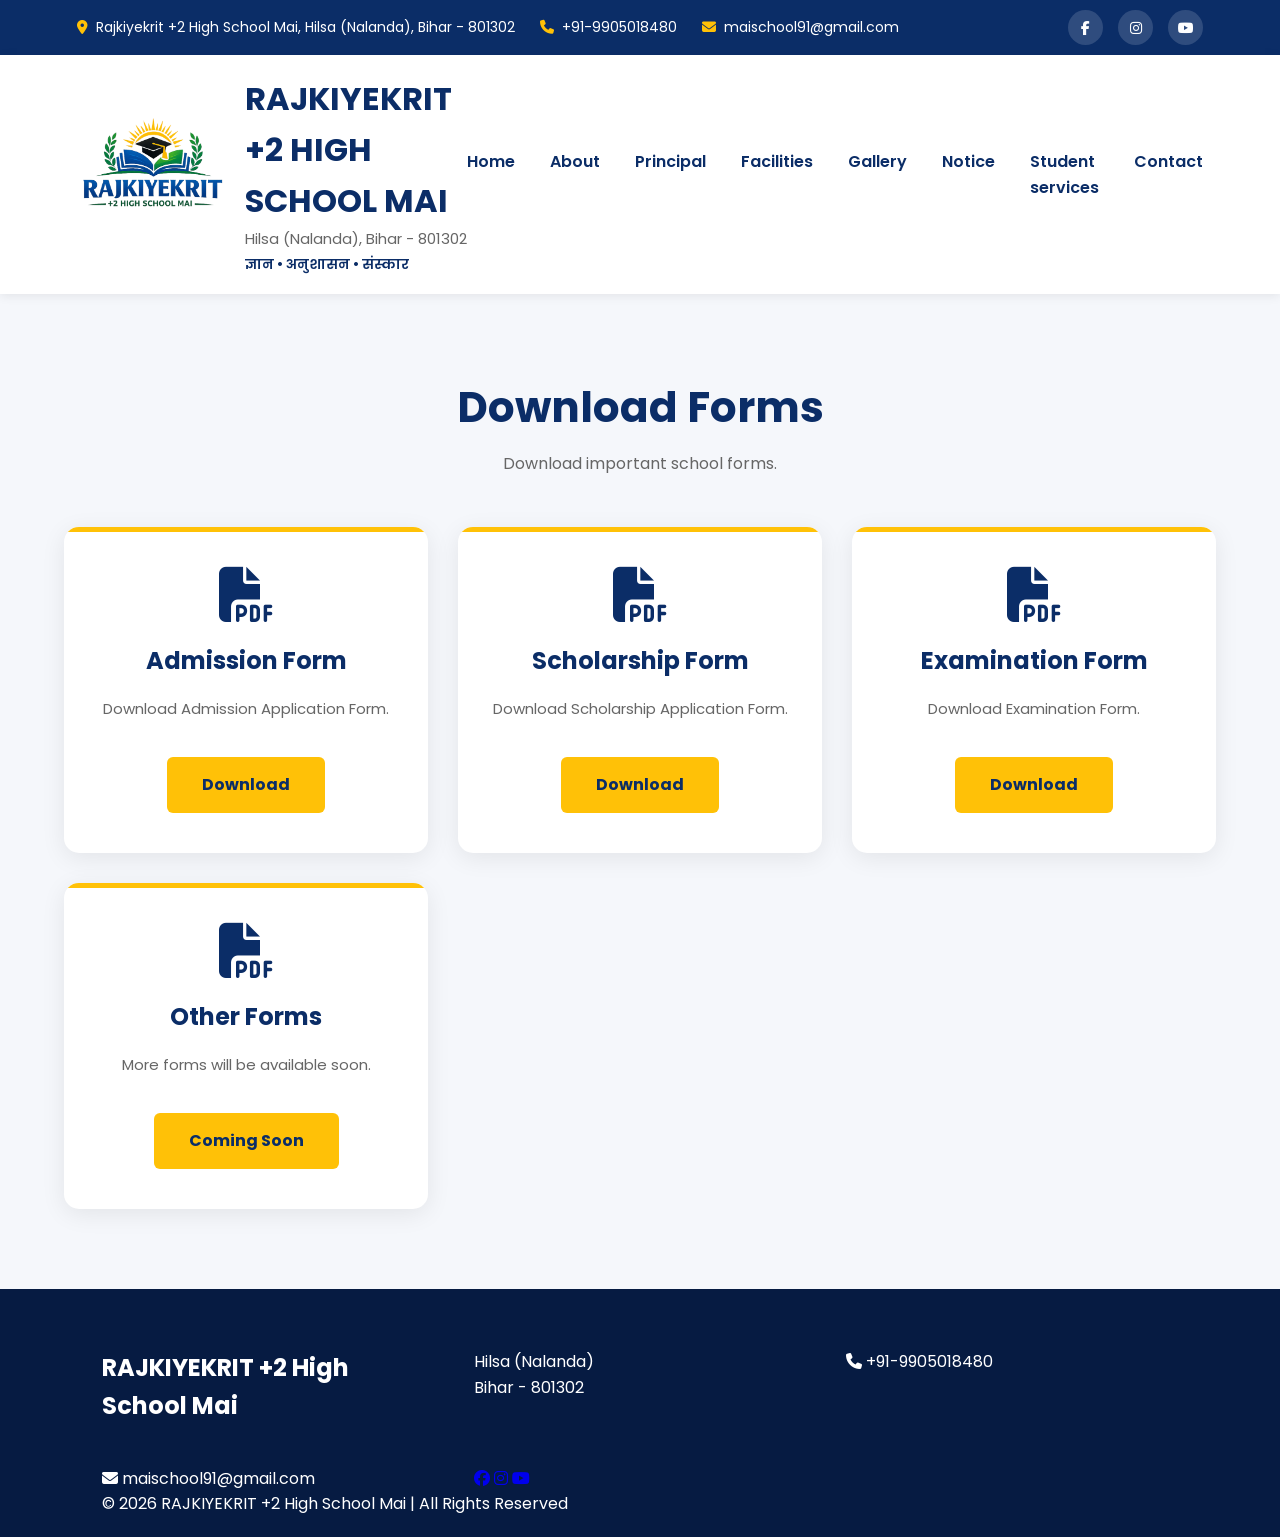
<file: student/download-forms.html>
<!DOCTYPE html>
<html lang="en">
<head>
    <meta charset="UTF-8">
    <meta name="viewport" content="width=device-width, initial-scale=1.0">
    <title>RAJKIYEKRIT +2 High School Mai , Hilsa (Nalanda), Bihar - 801302</title>

    <link rel="icon" type="image/png" href="../images/logo.png">
    <!-- CSS -->
    <link rel="stylesheet" href="../css/style.css">

    <!-- Font Awesome -->
    <link rel="stylesheet"
        href="https://cdnjs.cloudflare.com/ajax/libs/font-awesome/6.5.2/css/all.min.css">

    <!-- Google Font -->
    <link href="https://fonts.googleapis.com/css2?family=Poppins:wght@300;400;500;600;700&display=swap" rel="stylesheet">
</head>

<body>

<!-- ================= TOP HEADER ================= -->

<div class="top-bar">

    <div class="left-top">

        <span>
            <i class="fa-solid fa-location-dot"></i>
            Rajkiyekrit +2 High School Mai, Hilsa (Nalanda), Bihar - 801302
        </span>

        <span>
            <i class="fa-solid fa-phone"></i>
            +91-9905018480
        </span>

        <span>
            <i class="fa-solid fa-envelope"></i>
            maischool91@gmail.com
        </span>

    </div>

    <div class="right-top">

        <a href="#"><i class="fab fa-facebook-f"></i></a>

        <a href="#"><i class="fab fa-instagram"></i></a>

        <a href="#"><i class="fab fa-youtube"></i></a>

    </div>

</div>

<!-- ================= HEADER ================= -->

<header>

<div class="logo">

<img src="../images/logo.png" alt="Logo">

<div>

<h1>RAJKIYEKRIT +2 HIGH SCHOOL MAI</h1>

<p>Hilsa (Nalanda), Bihar - 801302</p>

<span>ज्ञान • अनुशासन • संस्कार</span>

</div>

</div>

<nav>

<ul>

<li><a href="https://highschoolmai.vercel.app/">Home</a></li>

<li><a href="#">About</a></li>

<li><a href="#">Principal</a></li>

<li><a href="#">Facilities</a></li>

<li><a href="#">Gallery</a></li>

<li><a href="#">Notice</a></li>

<li><a href="https://highschoolmai.vercel.app/student/index.html">Student services</a></li>

<li><a href="#">Contact</a></li>

</ul>

</nav>

<div class="menu-btn">

<i class="fa-solid fa-bars"></i>

</div>

</header>



<section class="student-services">

<div class="section-title">

<h2>Download Forms</h2>

<p>

Download important school forms.

</p>

</div>

<div class="student-box">

<div class="student-card">

<i class="fa-solid fa-file-pdf"></i>

<h3>Admission Form</h3>

<p>

Download Admission Application Form.

</p>

<a href="#" class="btn">

Download

</a>

</div>

<div class="student-card">

<i class="fa-solid fa-file-pdf"></i>

<h3>Scholarship Form</h3>

<p>

Download Scholarship Application Form.

</p>

<a href="#" class="btn">

Download

</a>

</div>

<div class="student-card">

<i class="fa-solid fa-file-pdf"></i>

<h3>Examination Form</h3>

<p>

Download Examination Form.

</p>

<a href="#" class="btn">

Download

</a>

</div>

<div class="student-card">

<i class="fa-solid fa-file-pdf"></i>

<h3>Other Forms</h3>

<p>

More forms will be available soon.

</p>

<a href="#" class="btn">

Coming Soon

</a>

</div>

</div>

</section>

<!-- ================= FOOTER ================= -->

<footer>

<div class="footer-content">

<h2>RAJKIYEKRIT +2 High School Mai</h2>

<p>

Hilsa (Nalanda)<br>

Bihar - 801302

</p>

<p>

<i class="fa-solid fa-phone"></i>

+91-9905018480

</p>

<p>

<i class="fa-solid fa-envelope"></i>

maischool91@gmail.com

</p>

<div class="social">

<a href="#"><i class="fab fa-facebook"></i></a>

<a href="#"><i class="fab fa-instagram"></i></a>

<a href="#"><i class="fab fa-youtube"></i></a>

</div>

</div>

<div class="copyright">

© 2026 RAJKIYEKRIT +2 High School Mai | All Rights Reserved

</div>

</footer>

<!-- Back To Top -->

<button id="topBtn">

<i class="fa-solid fa-arrow-up"></i>

</button>

<!-- JS -->

<script src="../js/script.js"></script>

</body>
</html>
</file>
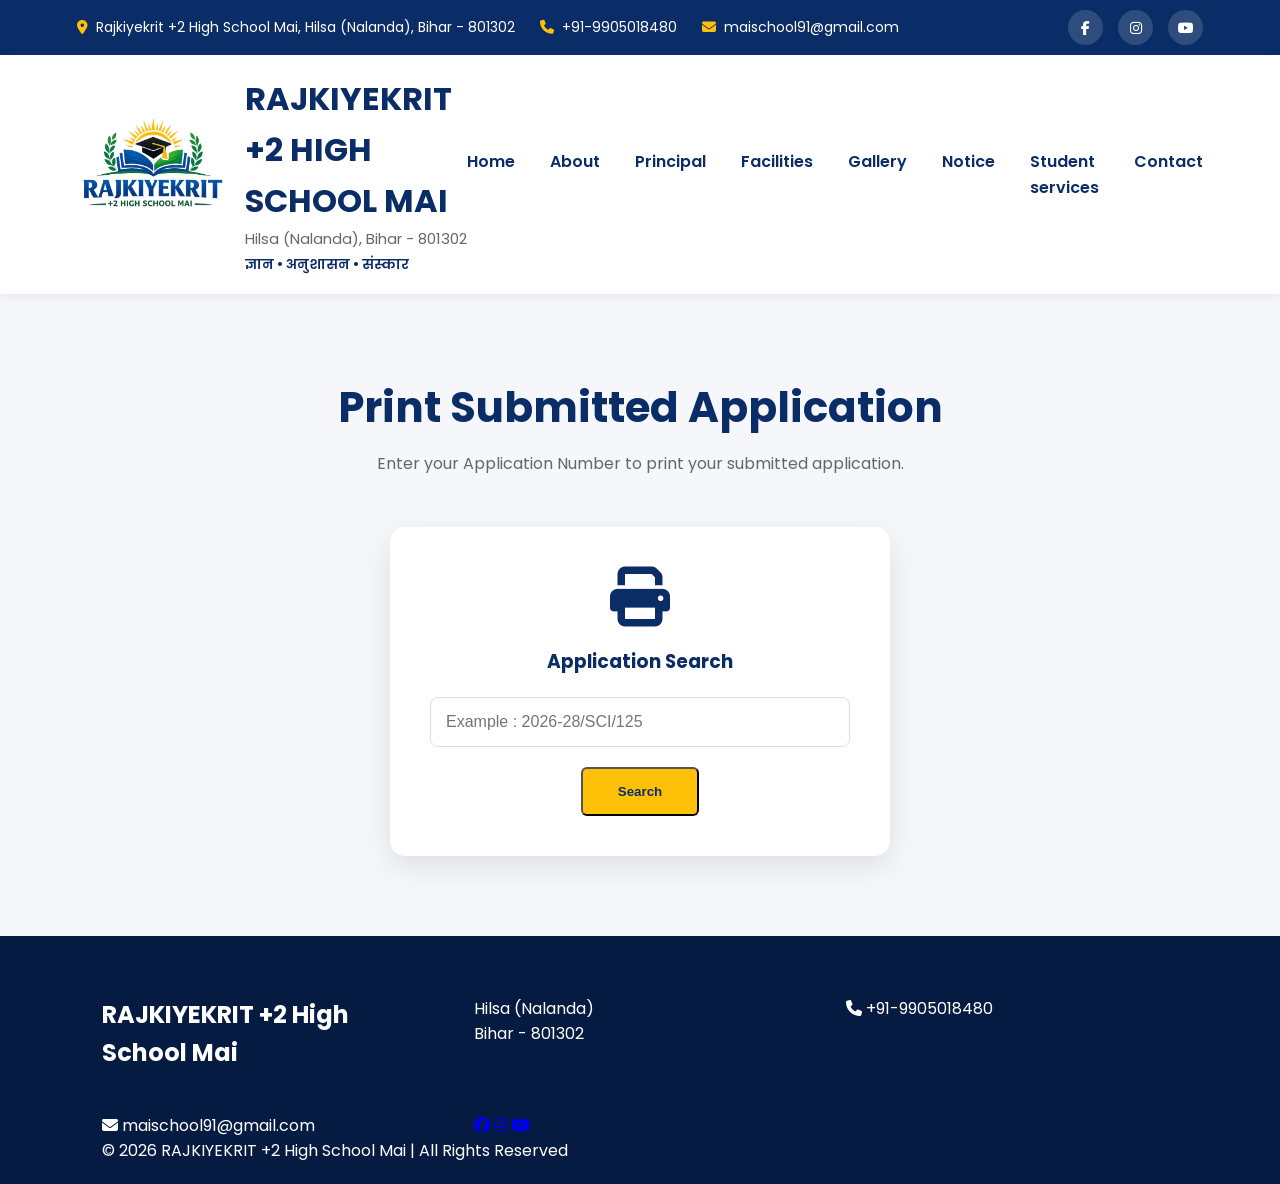
<file: student/print-application.html>
<!DOCTYPE html>
<html lang="en">
<head>
    <meta charset="UTF-8">
    <meta name="viewport" content="width=device-width, initial-scale=1.0">
    <title>RAJKIYEKRIT +2 High School Mai , Hilsa (Nalanda), Bihar - 801302</title>

    <link rel="icon" type="image/png" href="../images/logo.png">
    <!-- CSS -->
    <link rel="stylesheet" href="../css/style.css">

    <!-- Font Awesome -->
    <link rel="stylesheet"
        href="https://cdnjs.cloudflare.com/ajax/libs/font-awesome/6.5.2/css/all.min.css">

    <!-- Google Font -->
    <link href="https://fonts.googleapis.com/css2?family=Poppins:wght@300;400;500;600;700&display=swap" rel="stylesheet">
</head>

<body>

<!-- ================= TOP HEADER ================= -->

<div class="top-bar">

    <div class="left-top">

        <span>
            <i class="fa-solid fa-location-dot"></i>
            Rajkiyekrit +2 High School Mai, Hilsa (Nalanda), Bihar - 801302
        </span>

        <span>
            <i class="fa-solid fa-phone"></i>
            +91-9905018480
        </span>

        <span>
            <i class="fa-solid fa-envelope"></i>
            maischool91@gmail.com
        </span>

    </div>

    <div class="right-top">

        <a href="#"><i class="fab fa-facebook-f"></i></a>

        <a href="#"><i class="fab fa-instagram"></i></a>

        <a href="#"><i class="fab fa-youtube"></i></a>

    </div>

</div>

<!-- ================= HEADER ================= -->

<header>

<div class="logo">

<img src="../images/logo.png" alt="Logo">

<div>

<h1>RAJKIYEKRIT +2 HIGH SCHOOL MAI</h1>

<p>Hilsa (Nalanda), Bihar - 801302</p>

<span>ज्ञान • अनुशासन • संस्कार</span>

</div>

</div>

<nav>

<ul>

<li><a href="https://highschoolmai.vercel.app/">Home</a></li>

<li><a href="#">About</a></li>

<li><a href="#">Principal</a></li>

<li><a href="#">Facilities</a></li>

<li><a href="#">Gallery</a></li>

<li><a href="#">Notice</a></li>

<li><a href="https://highschoolmai.vercel.app/student/index.html">Student services</a></li>

<li><a href="#">Contact</a></li>

</ul>

</nav>

<div class="menu-btn">

<i class="fa-solid fa-bars"></i>

</div>

</header>




<section class="student-services">

    <div class="section-title">

        <h2>Print Submitted Application</h2>

        <p>

            Enter your Application Number to print your submitted application.

        </p>

    </div>

    <div class="print-box">

        <i class="fa-solid fa-print"></i>

        <h3>Application Search</h3>

        <input
        type="text"
        id="applicationNo"
        placeholder="Example : 2026-28/SCI/125">

        <button
        id="searchBtn"
        class="btn">

            Search

        </button>

    </div>

</section>

<script src="print-application.js"></script>

<!-- ================= FOOTER ================= -->

<footer>

<div class="footer-content">

<h2>RAJKIYEKRIT +2 High School Mai</h2>

<p>

Hilsa (Nalanda)<br>

Bihar - 801302

</p>

<p>

<i class="fa-solid fa-phone"></i>

+91-9905018480

</p>

<p>

<i class="fa-solid fa-envelope"></i>

maischool91@gmail.com

</p>

<div class="social">

<a href="#"><i class="fab fa-facebook"></i></a>

<a href="#"><i class="fab fa-instagram"></i></a>

<a href="#"><i class="fab fa-youtube"></i></a>

</div>

</div>

<div class="copyright">

© 2026 RAJKIYEKRIT +2 High School Mai | All Rights Reserved

</div>

</footer>

<!-- Back To Top -->

<button id="topBtn">

<i class="fa-solid fa-arrow-up"></i>

</button>

<!-- JS -->

<script src="../js/script.js"></script>

</body>
</html>
</file>
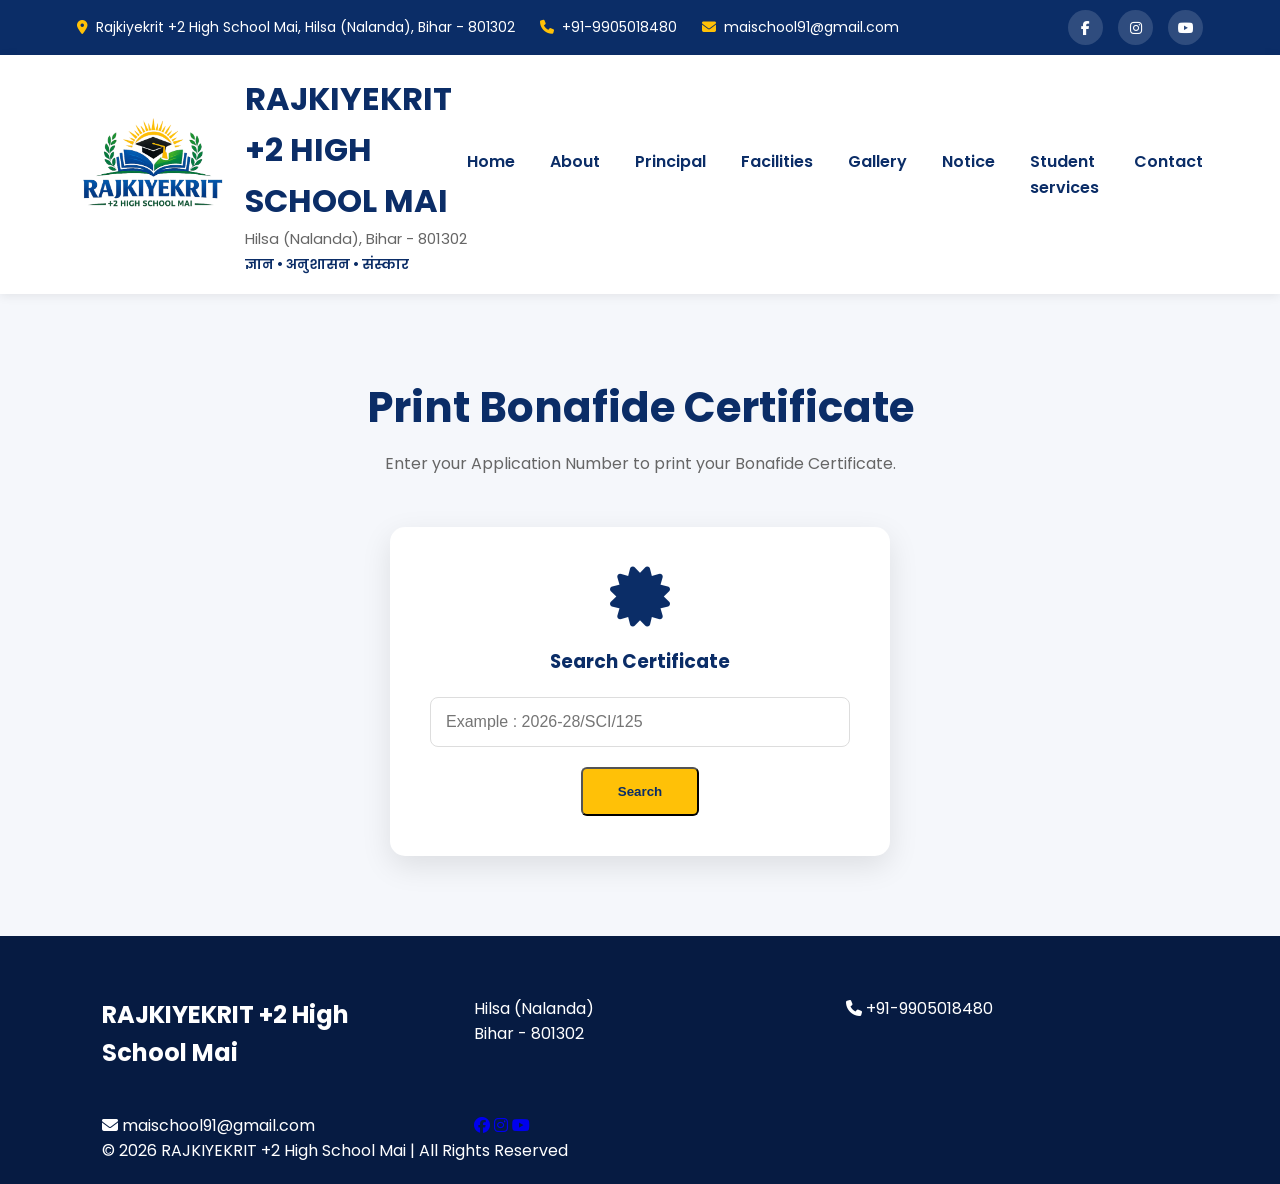
<file: student/print-bonafide-certificate.html>
<!DOCTYPE html>
<html lang="en">
<head>
    <meta charset="UTF-8">
    <meta name="viewport" content="width=device-width, initial-scale=1.0">
    <title>RAJKIYEKRIT +2 High School Mai , Hilsa (Nalanda), Bihar - 801302</title>

    <link rel="icon" type="image/png" href="../images/logo.png">
    <!-- CSS -->
    <link rel="stylesheet" href="../css/style.css">

    <!-- Font Awesome -->
    <link rel="stylesheet"
        href="https://cdnjs.cloudflare.com/ajax/libs/font-awesome/6.5.2/css/all.min.css">

    <!-- Google Font -->
    <link href="https://fonts.googleapis.com/css2?family=Poppins:wght@300;400;500;600;700&display=swap" rel="stylesheet">
</head>

<body>

<!-- ================= TOP HEADER ================= -->

<div class="top-bar">

    <div class="left-top">

        <span>
            <i class="fa-solid fa-location-dot"></i>
            Rajkiyekrit +2 High School Mai, Hilsa (Nalanda), Bihar - 801302
        </span>

        <span>
            <i class="fa-solid fa-phone"></i>
            +91-9905018480
        </span>

        <span>
            <i class="fa-solid fa-envelope"></i>
            maischool91@gmail.com
        </span>

    </div>

    <div class="right-top">

        <a href="#"><i class="fab fa-facebook-f"></i></a>

        <a href="#"><i class="fab fa-instagram"></i></a>

        <a href="#"><i class="fab fa-youtube"></i></a>

    </div>

</div>

<!-- ================= HEADER ================= -->

<header>

<div class="logo">

<img src="../images/logo.png" alt="Logo">

<div>

<h1>RAJKIYEKRIT +2 HIGH SCHOOL MAI</h1>

<p>Hilsa (Nalanda), Bihar - 801302</p>

<span>ज्ञान • अनुशासन • संस्कार</span>

</div>

</div>

<nav>

<ul>

<li><a href="https://highschoolmai.vercel.app/">Home</a></li>

<li><a href="#">About</a></li>

<li><a href="#">Principal</a></li>

<li><a href="#">Facilities</a></li>

<li><a href="#">Gallery</a></li>

<li><a href="#">Notice</a></li>

<li><a href="https://highschoolmai.vercel.app/student/index.html">Student services</a></li>

<li><a href="#">Contact</a></li>

</ul>

</nav>

<div class="menu-btn">

<i class="fa-solid fa-bars"></i>

</div>

</header>

<section class="student-services">

    <div class="section-title">

        <h2>Print Bonafide Certificate</h2>

        <p>

            Enter your Application Number to print your Bonafide Certificate.

        </p>

    </div>

    <div class="print-box">

        <i class="fa-solid fa-certificate"></i>

        <h3>Search Certificate</h3>

        <input
            type="text"
            id="applicationNo"
            placeholder="Example : 2026-28/SCI/125">

        <button
            id="searchBtn"
            class="btn">

            Search

        </button>

    </div>

</section>

<script src="print-bonafide-certificate.js"></script>

<footer>

<div class="footer-content">

<h2>RAJKIYEKRIT +2 High School Mai</h2>

<p>

Hilsa (Nalanda)<br>

Bihar - 801302

</p>

<p>

<i class="fa-solid fa-phone"></i>

+91-9905018480

</p>

<p>

<i class="fa-solid fa-envelope"></i>

maischool91@gmail.com

</p>

<div class="social">

<a href="#"><i class="fab fa-facebook"></i></a>

<a href="#"><i class="fab fa-instagram"></i></a>

<a href="#"><i class="fab fa-youtube"></i></a>

</div>

</div>

<div class="copyright">

© 2026 RAJKIYEKRIT +2 High School Mai | All Rights Reserved

</div>

</footer>

<!-- Back To Top -->

<button id="topBtn">

<i class="fa-solid fa-arrow-up"></i>

</button>

<!-- JS -->

<script src="../js/script.js"></script>

</body>
</html>
</file>
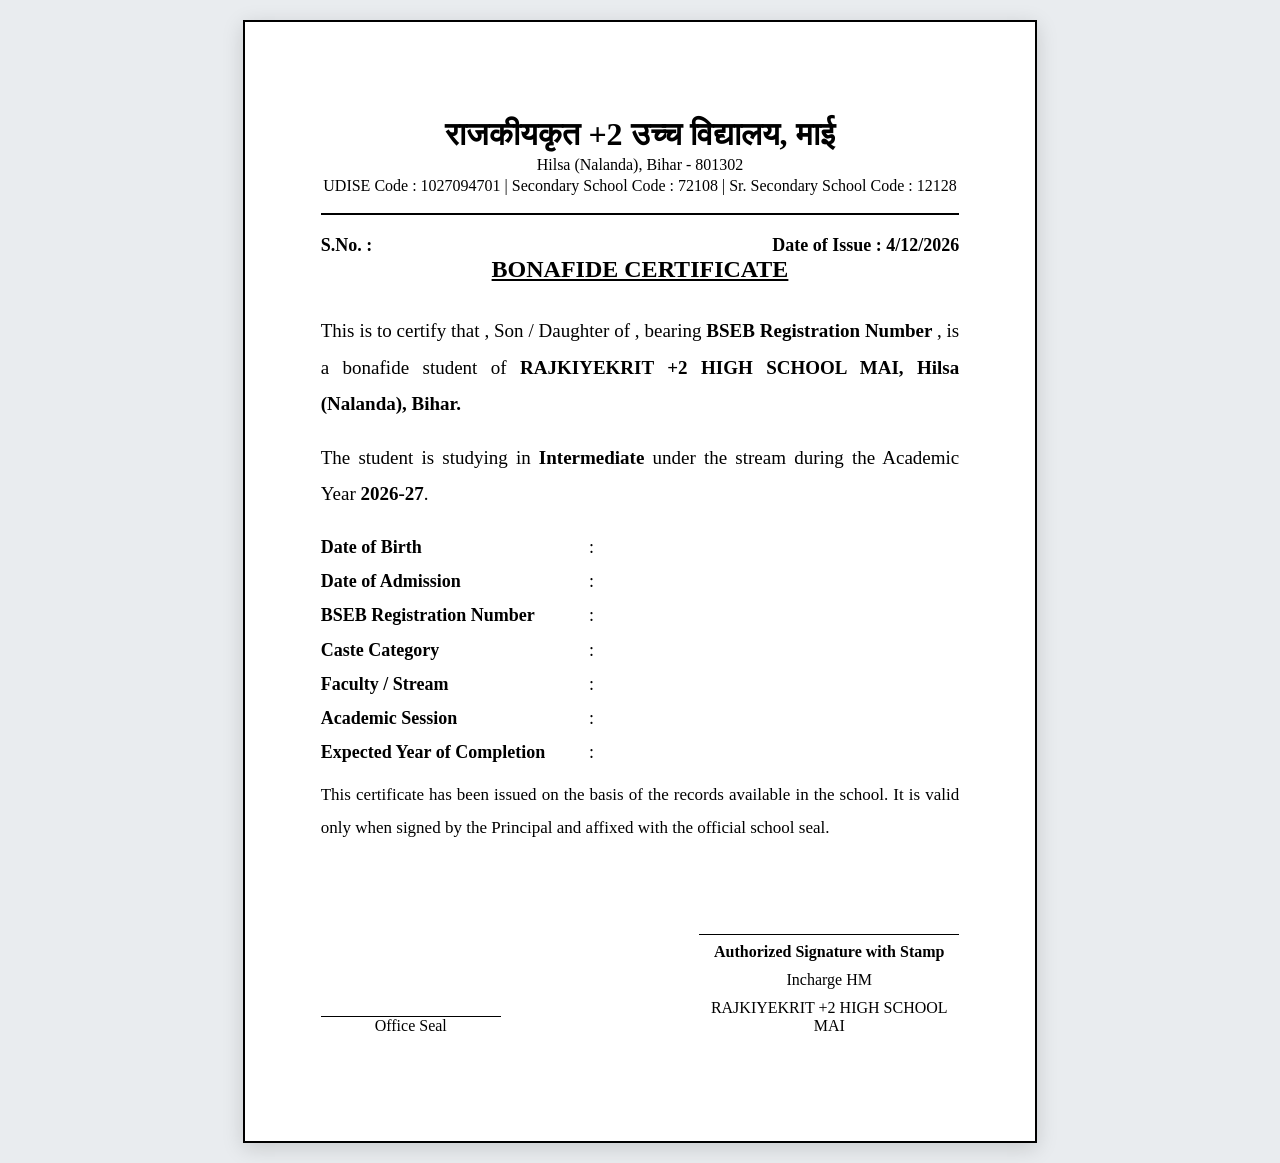
<file: student/crt/bonafide-certificate.html>
<!DOCTYPE html>
<html lang="en">

<head>

    <meta charset="UTF-8">

    <meta name="viewport"
        content="width=device-width, initial-scale=1.0">

    <title>Bonafide Certificate | RAJKIYEKRIT +2 HIGH SCHOOL MAI</title>

    <link rel="icon" href="../../images/logo.png">

    <link rel="stylesheet" href="bonafide-certificate.css">

</head>

<body>

<div class="certificate">

    <!-- ================= HEADER ================= -->

    <div class="header">

        <!-- <img src="../../images/logo.png"
            alt="School Logo"> -->

        <h1>राजकीयकृत +2 उच्च विद्यालय, माई</h1>

        <p>

            Hilsa (Nalanda), Bihar - 801302

        </p>

        <p>

            UDISE Code : 1027094701 |
            Secondary School Code : 72108 |
            Sr. Secondary School Code : 12128

        </p>

    </div>

    <!-- ================= CERTIFICATE TOP ================= -->

    <div class="certificate-top">

        <div>

            <strong>S.No. : </strong>

            <span id="applicationNo"></span>

        </div>

        <div>

            <strong>Date of Issue : </strong>

            <span id="todayDate"></span>

        </div>

    </div>

    <!-- ================= TITLE ================= -->

    <div class="title">

        <h2><u>BONAFIDE CERTIFICATE</u></h2>

    </div>

    <!-- ================= CERTIFICATE CONTENT ================= -->

    <div class="content">

        <p>

            This is to certify that
            <strong><span id="studentName"></span></strong>,
            Son / Daughter of
            <strong><span id="fatherName"></span></strong>,
            bearing
            <strong>BSEB Registration Number
            <span id="bsebRegNo"></span></strong>,
            is a bonafide student of
            <strong>
                RAJKIYEKRIT +2 HIGH SCHOOL MAI,
                Hilsa (Nalanda), Bihar.
            </strong>

        </p>

        <p>

            The student is studying in
            <strong>
                Intermediate
                <span id="studentClass"></span>
            </strong>

            under the

            <strong>
                <span id="stream"></span>
            </strong>

            stream during the Academic Year <strong>2026-27</strong>.

            <!-- <strong>
                <span id="session"></span>
            </strong>. -->

        </p>
                <!-- ================= STUDENT DETAILS ================= -->

        <table class="details">

            <!-- <tr>
                <td><strong>Student Name</strong></td>
                <td>: <span id="studentName2"></span></td>
            </tr> -->

            <!-- <tr>
                <td><strong>Father's Name</strong></td>
                <td>: <span id="fatherName2"></span></td>
            </tr> -->

            <!-- <tr>
                <td><strong>Mother's Name</strong></td>
                <td>: <span id="motherName"></span></td>
            </tr> -->

            <tr>
                <td><strong>Date of Birth</strong></td>
                <td>: <span id="dob"></span></td>
            </tr>

            <tr>
                <td><strong>Date of Admission</strong></td>
                <td>: <span id="admissionDate"></span></td>
            </tr>

            <tr>
                <td><strong>BSEB Registration Number</strong></td>
                <td>: <span id="bsebRegNo2"></span></td>
            </tr>

            <tr>
                <td><strong>Caste Category</strong></td>
                <td>: <span id="category"></span></td>
            </tr>

            <tr>
                <td><strong>Faculty / Stream</strong></td>
                <td>: <span id="stream2"></span></td>
            </tr>

            <tr>
                <td><strong>Academic Session</strong></td>
                <td>: <span id="session2"></span></td>
            </tr>

            <tr>
                <td><strong>Expected Year of Completion</strong></td>
                <td>: <span id="completionYear"></span></td>
            </tr>

        </table>

        <!-- <p class="note">

            This certificate is issued at the request of the student for
            official purposes only.

        </p> -->
                <!-- ================= DECLARATION ================= -->

        <div class="declaration">

            <p>

                This certificate has been issued on the basis of the
                records available in the school. It is valid only when
                signed by the Principal and affixed with the official
                school seal.

            </p>

        </div> 

    </div>

    <!-- ================= SIGNATURE ================= -->

    <div class="signature-section">

        <div class="left-sign">

            <p>Office Seal</p>

        </div>

        <div class="right-sign">

            <p><strong>Authorized Signature with Stamp</strong></p>

            <p>Incharge HM</p>

            <p>RAJKIYEKRIT +2 HIGH SCHOOL MAI</p>

        </div>

    </div>

</div>

<script src="bonafide-certificate.js"></script>

</body>
</html>
</file>
<file: css/style.css>
/*======================================
  +2 HIGH SCHOOL MAI
  style.css (Part 1)
=======================================*/

*{
    margin:0;
    padding:0;
    box-sizing:border-box;
}

html{
    scroll-behavior:smooth;
}

body{
    font-family:'Poppins',sans-serif;
    background:#f5f7fb;
    color:#222;
    line-height:1.6;
}

a{
    text-decoration:none;
}

ul{
    list-style:none;
}

img{
    max-width:100%;
    display:block;
}

/*======================================
TOP BAR
=======================================*/

.top-bar{

    width:100%;

    background:#0b2d67;

    color:#fff;

    display:flex;

    justify-content:space-between;

    align-items:center;

    padding:10px 6%;

    font-size:14px;

    flex-wrap:wrap;

}

.left-top{

    display:flex;

    gap:25px;

    flex-wrap:wrap;

}

.left-top span{

    display:flex;

    align-items:center;

    gap:8px;

}

.left-top i{

    color:#ffc107;

}

.right-top{

    display:flex;

    gap:15px;

}

.right-top a{

    color:white;

    width:35px;

    height:35px;

    border-radius:50%;

    background:rgba(255,255,255,.15);

    display:flex;

    align-items:center;

    justify-content:center;

    transition:.4s;

}

.right-top a:hover{

    background:#ffc107;

    color:#0b2d67;

}

/*======================================
HEADER
=======================================*/

header{

    width:100%;

    background:white;

    display:flex;

    justify-content:space-between;

    align-items:center;

    padding:18px 6%;

    box-shadow:0 2px 10px rgba(0,0,0,.08);


    top:0;

    z-index:999;

}

.logo{

    display:flex;

    align-items:center;

    gap:18px;

}

.logo img{

    width:150px;

}

.logo h1{

    color:#0b2d67;

    font-size:32px;

    font-weight:700;

}

.logo p{

    font-size:15px;

    color:#666;

}

.logo span{

    color:#0b2d67;

    font-weight:600;

    font-size:14px;

}

nav ul{

    display:flex;

    gap:35px;

}

nav ul li a{

    color:#0b2d67;

    font-weight:600;

    transition:.3s;

    position:relative;

}

nav ul li a::after{

    content:"";

    position:absolute;

    left:0;

    bottom:-6px;

    width:0;

    height:3px;

    background:#ffc107;

    transition:.4s;

}

nav ul li a:hover::after{

    width:100%;

}

nav ul li a:hover{

    color:#ff9800;

}

.menu-btn{

    display:none;

    font-size:28px;

    cursor:pointer;

    color:#0b2d67;

}

/*======================================
HERO SECTION
=======================================*/

.hero{

    width:100%;

    height:90vh;

    background:url("../images/slider1.jpg") center center/cover;

    position:relative;

    display:flex;

    align-items:center;

}

.overlay{

    position:absolute;

    width:100%;

    height:100%;

    background:linear-gradient(to right,
        rgba(11,45,103,.95),
        rgba(11,45,103,.35));

}

.hero-content{

    position:relative;

    z-index:5;

    width:600px;

    margin-left:8%;

    color:white;

}

.hero h3{

    font-size:30px;

    color:#ffc107;

    margin-bottom:15px;

}

.hero h1{

    font-size:65px;

    font-weight:700;

    line-height:1.1;

    margin-bottom:20px;

}

.hero h2{

    font-size:28px;

    margin-bottom:20px;

}

.hero p{

    font-size:19px;

    margin-bottom:35px;

}

.hero-btn{

    display:flex;

    gap:20px;

}

.btn{

    display:inline-block;

    background:#ffc107;

    color:#0b2d67;

    padding:15px 35px;

    border-radius:6px;

    font-weight:700;

    transition:.4s;

}

.btn:hover{

    background:white;

    transform:translateY(-4px);

}

.btn2{

    display:inline-block;

    background:white;

    color:#0b2d67;

    padding:15px 35px;

    border-radius:6px;

    font-weight:700;

    transition:.4s;

}

.btn2:hover{

    background:#ffc107;

}

/*======================================
SLIDER DOTS
=======================================*/

.slider-dots{

    position:absolute;

    bottom:30px;

    left:50%;

    transform:translateX(-50%);

    display:flex;

    gap:10px;

}

.slider-dots span{

    width:14px;

    height:14px;

    border-radius:50%;

    background:white;

    opacity:.5;

    cursor:pointer;

}

.slider-dots span.active{

    opacity:1;

    background:#ffc107;

}

/*======================================
ANIMATION
=======================================*/

.hero-content h3{

    animation:fadeLeft 1s ease;

}

.hero-content h1{

    animation:fadeLeft 1.2s ease;

}

.hero-content h2{

    animation:fadeLeft 1.4s ease;

}

.hero-content p{

    animation:fadeLeft 1.6s ease;

}

.hero-btn{

    animation:fadeLeft 1.8s ease;

}

@keyframes fadeLeft{

    from{

        opacity:0;

        transform:translateX(-80px);

    }

    to{

        opacity:1;

        transform:translateX(0);

    }

}

/*======================================
SECTION TITLE
=======================================*/

.section-title{

    text-align:center;

    margin-bottom:50px;

}

.section-title h2{

    font-size:42px;

    color:#0b2d67;

}

.section-title p{

    color:#666;

    margin-top:10px;

}
/*======================================
NOTICE SECTION
======================================*/

.notice{

    width:100%;
    display:flex;
    align-items:center;
    background:#fff;
    box-shadow:0 5px 15px rgba(0,0,0,.08);
    margin:40px 0;
}

.notice-title{

    background:#0b2d67;
    color:#fff;
    padding:18px 35px;
    font-size:18px;
    font-weight:600;
    white-space:nowrap;
}

.notice-title i{
    color:#ffc107;
    margin-right:8px;
}

.notice marquee{

    padding:15px;
    color:#333;
    font-weight:500;
    font-size:16px;
}

/*======================================
ABOUT SECTION
======================================*/

.about{

    width:88%;
    margin:80px auto;

    display:grid;
    grid-template-columns:1fr 1fr;
    gap:60px;
    align-items:center;

}

.about-img{

    overflow:hidden;
    border-radius:15px;
}

.about-img img{

    width:100%;
    border-radius:15px;
    transition:.5s;
}

.about-img:hover img{

    transform:scale(1.08);
}

.about-text h2{

    font-size:42px;
    color:#0b2d67;
    margin-bottom:20px;
}

.about-text p{

    color:#666;
    margin-bottom:18px;
    text-align:justify;
    font-size:17px;
}

.about-text .btn{

    margin-top:20px;
}

/*======================================
FACILITIES
======================================*/

.facilities{

    width:90%;
    margin:80px auto;
    text-align:center;
}

.facilities h2{

    font-size:42px;
    color:#0b2d67;
    margin-bottom:50px;
}

.facility-box{

    display:grid;
    grid-template-columns:repeat(auto-fit,minmax(250px,1fr));
    gap:30px;
}

.card{

    background:#fff;
    padding:40px 30px;
    border-radius:15px;
    box-shadow:0 5px 25px rgba(0,0,0,.08);
    transition:.4s;
}

.card:hover{

    transform:translateY(-10px);
    box-shadow:0 15px 35px rgba(0,0,0,.18);
}

.card i{

    font-size:55px;
    color:#0b2d67;
    margin-bottom:20px;
}

.card h3{

    font-size:25px;
    margin-bottom:15px;
    color:#0b2d67;
}

.card p{

    color:#666;
    font-size:15px;
}

/*======================================
PRINCIPAL
======================================*/

.principal{

    width:90%;
    margin:100px auto;

    display:grid;
    grid-template-columns:350px 1fr;
    gap:60px;
    align-items:center;
}

.principal-img img{

    width:100%;
    border-radius:15px;
    box-shadow:0 10px 25px rgba(0,0,0,.15);
}

.principal-msg h2{

    font-size:40px;
    color:#0b2d67;
    margin-bottom:20px;
}

.principal-msg p{

    color:#555;
    line-height:2;
    font-size:17px;
    text-align:justify;
}

.principal-msg h4{

    margin-top:25px;
    color:#0b2d67;
    font-size:22px;
}

/*======================================
GALLERY
======================================*/

.gallery{

    width:90%;
    margin:100px auto;
    text-align:center;
}

.gallery h2{

    font-size:42px;
    color:#0b2d67;
    margin-bottom:45px;
}

.gallery-grid{

    display:grid;
    grid-template-columns:repeat(auto-fit,minmax(280px,1fr));
    gap:20px;
}

.gallery-grid img{

    width:100%;
    height:250px;
    object-fit:cover;
    border-radius:12px;
    cursor:pointer;
    transition:.4s;
}

.gallery-grid img:hover{

    transform:scale(1.05);
    box-shadow:0 15px 35px rgba(0,0,0,.25);
}

/*======================================
COUNTER
======================================*/

.counter{

    width:100%;
    padding:70px 5%;
    background:#0b2d67;

    display:grid;
    grid-template-columns:repeat(auto-fit,minmax(220px,1fr));
    gap:30px;
    text-align:center;
}

.counter div{

    color:white;
}

.counter h1{

    font-size:55px;
    color:#ffc107;
}

.counter p{

    margin-top:10px;
    font-size:18px;
}

/*======================================
HOVER EFFECTS
======================================*/

.card:hover i{

    transform:rotate(360deg);
    transition:.8s;
}

.gallery img{

    overflow:hidden;
}

.gallery-grid img:hover{

    filter:brightness(110%);
}

/*======================================
SMOOTH TRANSITIONS
======================================*/

.about-img img,
.gallery-grid img,
.card,
.btn,
.btn2{

    transition:all .4s ease;
}
/*======================================
CONTACT SECTION
======================================*/

.contact{

    width:90%;
    margin:90px auto;
    text-align:center;

}

.contact h2{

    font-size:42px;
    color:#0b2d67;
    margin-bottom:40px;

}

.contact form{

    max-width:700px;
    margin:auto;

}

.contact input,
.contact textarea{

    width:100%;
    padding:16px;
    margin-bottom:20px;
    border:1px solid #ddd;
    border-radius:8px;
    font-size:16px;
    font-family:Poppins,sans-serif;
    outline:none;
    transition:.3s;

}

.contact input:focus,
.contact textarea:focus{

    border-color:#0b2d67;
    box-shadow:0 0 8px rgba(11,45,103,.2);

}

.contact textarea{

    height:170px;
    resize:none;

}

.contact button{

    background:#0b2d67;
    color:#fff;
    border:none;
    padding:15px 40px;
    font-size:17px;
    border-radius:8px;
    cursor:pointer;
    transition:.4s;

}

.contact button:hover{

    background:#ffc107;
    color:#0b2d67;

}

/*======================================
MAP
======================================*/

.map{

    width:100%;
    margin-top:80px;

}

.map iframe{

    width:100%;
    height:450px;
    border:0;

}

/*======================================
FOOTER
======================================*/

footer{

    background:#061b42;
    color:#fff;
    padding:60px 8% 20px;

}

.footer-content{

    display:grid;
    grid-template-columns:repeat(auto-fit,minmax(250px,1fr));
    gap:40px;

}

.footer-box h3{

    color:#ffc107;
    margin-bottom:20px;
    font-size:24px;

}

.footer-box p{

    margin-bottom:12px;
    color:#ddd;
    line-height:1.8;

}

.footer-box a{

    display:block;
    color:#ddd;
    margin-bottom:10px;
    transition:.3s;

}

.footer-box a:hover{

    color:#ffc107;
    padding-left:6px;

}

.footer-social{

    display:flex;
    gap:15px;
    margin-top:15px;

}

.footer-social a{

    width:42px;
    height:42px;
    border-radius:50%;
    background:#0b2d67;
    display:flex;
    justify-content:center;
    align-items:center;
    color:white;
    transition:.4s;

}

.footer-social a:hover{

    background:#ffc107;
    color:#0b2d67;
    transform:translateY(-5px);

}

.footer-bottom{

    margin-top:40px;
    border-top:1px solid rgba(255,255,255,.15);
    padding-top:20px;
    text-align:center;
    color:#ccc;

}

/*======================================
BACK TO TOP
======================================*/

#topBtn{

    position:fixed;
    right:25px;
    bottom:25px;
    width:50px;
    height:50px;
    border:none;
    border-radius:50%;
    background:#ffc107;
    color:#0b2d67;
    font-size:22px;
    cursor:pointer;
    display:none;
    z-index:999;
    transition:.4s;

}

#topBtn:hover{

    transform:translateY(-5px);
    background:#0b2d67;
    color:white;

}

/*======================================
SCROLL ANIMATION
======================================*/

.fade-up{

    opacity:0;
    transform:translateY(40px);
    transition:all .8s;

}

.fade-up.active{

    opacity:1;
    transform:translateY(0);

}

/*======================================
RESPONSIVE (TABLET)
======================================*/

@media(max-width:992px){

header{

    flex-direction:column;
    gap:20px;

}

nav ul{

    flex-wrap:wrap;
    justify-content:center;
    gap:20px;

}

.hero{

    height:75vh;

}

.hero h1{

    font-size:45px;

}

.hero h2{

    font-size:22px;

}

.about{

    grid-template-columns:1fr;

}

.principal{

    grid-template-columns:1fr;
    text-align:center;

}

.principal-img{

    width:300px;
    margin:auto;

}

}

/*======================================
RESPONSIVE (MOBILE)
======================================*/

@media(max-width:768px){

.top-bar{

    flex-direction:column;
    gap:10px;
    text-align:center;

}

.left-top{

    justify-content:center;

}

.logo{

    flex-direction:column;
    text-align:center;

}

.logo h1{

    font-size:24px;

}

.menu-btn{

    display:block;

}

nav{

    width:100%;

}

nav ul{

    display:none;
    flex-direction:column;
    background:#0b2d67;
    padding:20px;
    margin-top:15px;

}

nav ul.active{

    display:flex;

}

nav ul li a{

    color:white;

}

.hero{

    height:70vh;
    text-align:center;
    justify-content:center;

}

.hero-content{

    width:90%;
    margin:0 auto;

}

.hero h1{

    font-size:35px;

}

.hero h2{

    font-size:20px;

}

.hero p{

    font-size:15px;

}

.hero-btn{

    flex-direction:column;

}

.btn,
.btn2{

    width:100%;

}

.gallery-grid{

    grid-template-columns:1fr;

}

.counter{

    grid-template-columns:1fr 1fr;

}

.footer-content{

    grid-template-columns:1fr;

}

}

/*======================================
SMALL MOBILE
======================================*/

@media(max-width:480px){

.hero{

    height:65vh;

}

.hero h1{

    font-size:28px;

}

.hero h2{

    font-size:18px;

}

.hero p{

    font-size:14px;

}

.counter{

    grid-template-columns:1fr;

}

.contact h2,
.gallery h2,
.facilities h2,
.about-text h2,
.principal-msg h2{

    font-size:30px;

}

}

/*======================================
STUDENT SERVICES
======================================*/

.student-services{

    width:90%;

    margin:80px auto;

    text-align:center;

}

.student-box{

    display:grid;

    grid-template-columns:repeat(auto-fit,minmax(280px,1fr));

    gap:30px;

    margin-top:40px;

}

.student-card{

    background:#fff;

    padding:40px 30px;

    border-radius:15px;

    box-shadow:0 5px 25px rgba(0,0,0,.08);

    transition:.4s;

    position:relative;

    overflow:hidden;

}

.student-card::before{

    content:"";

    position:absolute;

    top:0;

    left:0;

    width:100%;

    height:5px;

    background:#ffc107;

}

.student-card:hover{

    transform:translateY(-10px);

    box-shadow:0 15px 35px rgba(0,0,0,.18);

}

.student-card i{

    font-size:55px;

    color:#0b2d67;

    margin-bottom:20px;

    transition:.6s;

}

.student-card:hover i{

    transform:rotate(360deg);

    color:#ffc107;

}

.student-card h3{

    font-size:24px;

    color:#0b2d67;

    margin-bottom:15px;

}

.student-card p{

    color:#666;

    font-size:15px;

    margin-bottom:25px;

    line-height:1.8;

}

.student-card .btn{

    margin-top:10px;

}

/* Responsive */

@media(max-width:768px){

.student-services{

width:95%;

}

.student-box{

grid-template-columns:1fr;

}

}
/*======================================
PRINT APPLICATION
======================================*/

.print-box{

    width:500px;

    max-width:95%;

    margin:40px auto;

    background:#fff;

    padding:40px;

    border-radius:15px;

    text-align:center;

    box-shadow:0 10px 30px rgba(0,0,0,.1);

}

.print-box i{

    font-size:60px;

    color:#0b2d67;

    margin-bottom:20px;

}

.print-box h3{

    color:#0b2d67;

    margin-bottom:20px;

}

.print-box input{

    width:100%;

    padding:15px;

    border:1px solid #ddd;

    border-radius:8px;

    font-size:16px;

    margin-bottom:20px;

}

.print-box input:focus{

    outline:none;

    border-color:#0b2d67;

}


/*======================================
END OF STYLE.CSS
======================================*/
</file>
<file: student/application.css>
/* ===========================================
   RAJKIYEKRIT +2 HIGH SCHOOL MAI
   Application Print Design
=========================================== */

*{
    margin:0;
    padding:0;
    box-sizing:border-box;
    font-family:"Times New Roman",serif;
}

body{

    background:#f2f2f2;

    padding:30px;

}

.application{

    background:#fff;

    max-width:900px;

    margin:auto;

    padding:40px;

    border:2px solid #000;

}

#schoolLogo{

    width:90px;

    height:90px;

    object-fit:contain;

    margin-bottom:10px;

}

h2{

    font-size:30px;

    font-weight:bold;

    color:#0b6623;

}

h4{

    font-size:22px;

    font-weight:bold;

    text-decoration:underline;

}

h5{

    font-size:18px;

    font-weight:bold;

}

hr{

    border:1px solid #000;

    margin:20px 0;

}

/* Student Details */

.table{

    margin-top:15px;

}

.table th{

    width:35%;

    background:#f5f5f5;

    font-weight:bold;

}

.table th,
.table td{

    border:1px solid #000 !important;

    padding:10px;

}

/* Declaration */

p{

    line-height:30px;

    font-size:16px;

    text-align:justify;

}
/* ===========================================
   Signature Section
=========================================== */

.signature-section{

    margin-top:50px;

}

.signature-box{

    text-align:center;

    margin-top:50px;

}

.signature-line{

    border-top:1px solid #000;

    width:220px;

    margin:auto;

    padding-top:8px;

    font-weight:bold;

}

/* ===========================================
   Office Use
=========================================== */

.card{

    border:2px solid #000;

}

.card-header{

    font-weight:bold;

    font-size:18px;

    text-align:center;

}

.card-body{

    padding:20px;

}

/* ===========================================
   Print Button
=========================================== */

.btn-success{

    padding:12px 35px;

    font-size:18px;

    font-weight:bold;

    border-radius:8px;

}

.btn-success:hover{

    transform:scale(1.05);

}

/* ===========================================
   Footer
=========================================== */

.footer{

    margin-top:40px;

    text-align:center;

    font-size:14px;

    color:#666;

}

/* ===========================================
   Mobile Responsive
=========================================== */

@media(max-width:768px){

.application{

padding:20px;

}

h2{

font-size:24px;

}

h4{

font-size:18px;

}

.table th,
.table td{

font-size:14px;

padding:8px;

}

.btn-success{

width:100%;

}

}

/* ===========================================
   Print
=========================================== */

@media print{

body{

background:#fff;

padding:0;

}

.application{

border:none;

padding:15px;

box-shadow:none;

}

.btn-success{

display:none;

}

.alert{

display:none;

}

}
</file>
<file: student/bonafide.css>
/* ======================================================
   HIGH SCHOOL +2 MAI
   Bonafide Certificate Application
====================================================== */

*{
    margin:0;
    padding:0;
    box-sizing:border-box;
    font-family:'Segoe UI',Tahoma,Geneva,Verdana,sans-serif;
}

body{
    background:#f4f7fb;
}

/* Container */

.container{
    max-width:1000px;
}

/* Header */

header{
    text-align:center;
}

header img{
    width:90px;
    height:90px;
    object-fit:contain;
}

h2{
    font-weight:700;
    color:#0d6efd;
}

h5{
    font-weight:600;
}

/* Card */

.card{
    border:none;
    border-radius:12px;
    overflow:hidden;
}

.card-header{
    padding:15px;
    font-size:18px;
    font-weight:600;
}

.card-body{
    padding:25px;
}

/* Labels */

.form-label{
    font-weight:600;
    margin-bottom:6px;
}

/* Inputs */

.form-control,
.form-select{

    border-radius:8px;

    padding:10px;

    min-height:45px;

    border:1px solid #ced4da;

    transition:.3s;

}

.form-control:focus,
.form-select:focus{

    border-color:#198754;

    box-shadow:0 0 6px rgba(25,135,84,.25);

}

/* Readonly */

input[readonly]{

    background:#eef7ff;

    font-weight:bold;

}

/* Small Text */

small{

    color:#777;

}

/* Alert */

.alert{

    border-radius:10px;

}

/* Declaration */

.form-check{

    padding:15px;

}

.form-check-label{

    line-height:28px;

}

/* Button */

.btn-success{

    padding:12px 40px;

    font-size:18px;

    font-weight:600;

    border-radius:8px;

    transition:.3s;

}

.btn-success:hover{

    transform:translateY(-2px);

}

/* Footer */

footer{

    text-align:center;

    margin-top:30px;

    color:#666;

}

/* Required */

input:required,
select:required,
textarea:required{

    background:#fffef7;

}

/* Textarea */

textarea{

    resize:none;

}

/* Mobile */

@media(max-width:768px){

.card-body{

padding:15px;

}

.card-header{

font-size:17px;

}

.btn-success{

width:100%;

}

h2{

font-size:24px;

}

h5{

font-size:18px;

}

}

/* Extra Small */

@media(max-width:480px){

.container{

padding:10px;

}

.card-body{

padding:12px;

}

.form-control,
.form-select{

font-size:15px;

}

.btn-success{

font-size:16px;

}

}

/* Print */

@media print{

body{

background:#fff;

}

.btn-success{

display:none;

}

.alert{

display:none;

}

.card{

box-shadow:none !important;

}

}
</file>
<file: student/crt/bonafide-certificate.css>
/*=====================================================
  RAJKIYEKRIT +2 HIGH SCHOOL MAI
  Bonafide Certificate
======================================================*/

*{
    margin:0;
    padding:0;
    box-sizing:border-box;
}

body{

    background:#e9ecef;

    font-family:"Times New Roman",serif;

    color:#000;

}

.certificate{

    width:210mm;

    min-height:297mm;

    margin:20px auto;

    background:#fff;

    padding:25mm 20mm;

    border:2px solid #000;

    box-shadow:0 5px 20px rgba(0,0,0,.15);

}

/*==========================
        HEADER
==========================*/

.header{

    text-align:center;

    border-bottom:2px solid #000;

    padding-bottom:15px;

    margin-bottom:10px;

}

.header img{

    width:80px;

    height:80px;

    margin-bottom:10px;

}

.header h2{

    font-size:30px;

    font-weight:bold;

}

.header h3{

    font-size:24px;

    margin:5px 0;

    letter-spacing:1px;

}

.header p{

    font-size:16px;

    margin:3px 0;

}

/*==========================
    CERTIFICATE TOP
==========================*/

.certificate-top{

    display:flex;

    justify-content:space-between;

    margin-top:20px;

    margin-bottom:px;

    font-size:18px;

}

.certificate-top span{

    font-weight:bold;

}

/*==========================
        TITLE
==========================*/

.title{

    text-align:center;

    margin-bottom:30px;

}

.title h1{

    display:inline-block;

    border-bottom:2px solid #000;

    padding-bottom:5px;

    font-size:30px;

    letter-spacing:2px;

}
/*==========================
    CERTIFICATE CONTENT
==========================*/

.content{

    font-size:19px;

    line-height:1.9;

    text-align:justify;

    margin-bottom:20px;

}

.content p{

    margin-bottom:18px;

}

/*==========================
    DETAILS TABLE
==========================*/

.details{

    width:100%;

    border-collapse:collapse;

    margin-top:10px;

    margin-bottom:10px;

}



.details td{

    

    font-size:18px;

    vertical-align:top;

}

.details td:first-child{

    width:42%;

    font-weight:bold;

}

.details span{

    font-weight:600;

    color:#000;

}

/*==========================
      DECLARATION
==========================*/

.declaration{

    margin-top:10px;

    text-align:justify;

    font-size:17px;

}

/*==========================
      SIGNATURE
==========================*/

.signature-section{

    margin-top:50px;

    display:flex;

    justify-content:space-between;

    align-items:flex-end;

}

.left-sign{

    width:180px;

    text-align:center;

}

.left-sign p{

    border-top:1px solid #000;


    font-size:16px;

}

.right-sign{

    width:260px;

    text-align:center;
    margin-top:30px;

}

.right-sign p:first-child{

    border-top:1px solid #000;

    padding-top:8px;

    font-weight:bold;
    

}

.right-sign p{

    font-size:16px;

    margin-top:10px;

}
</file>
